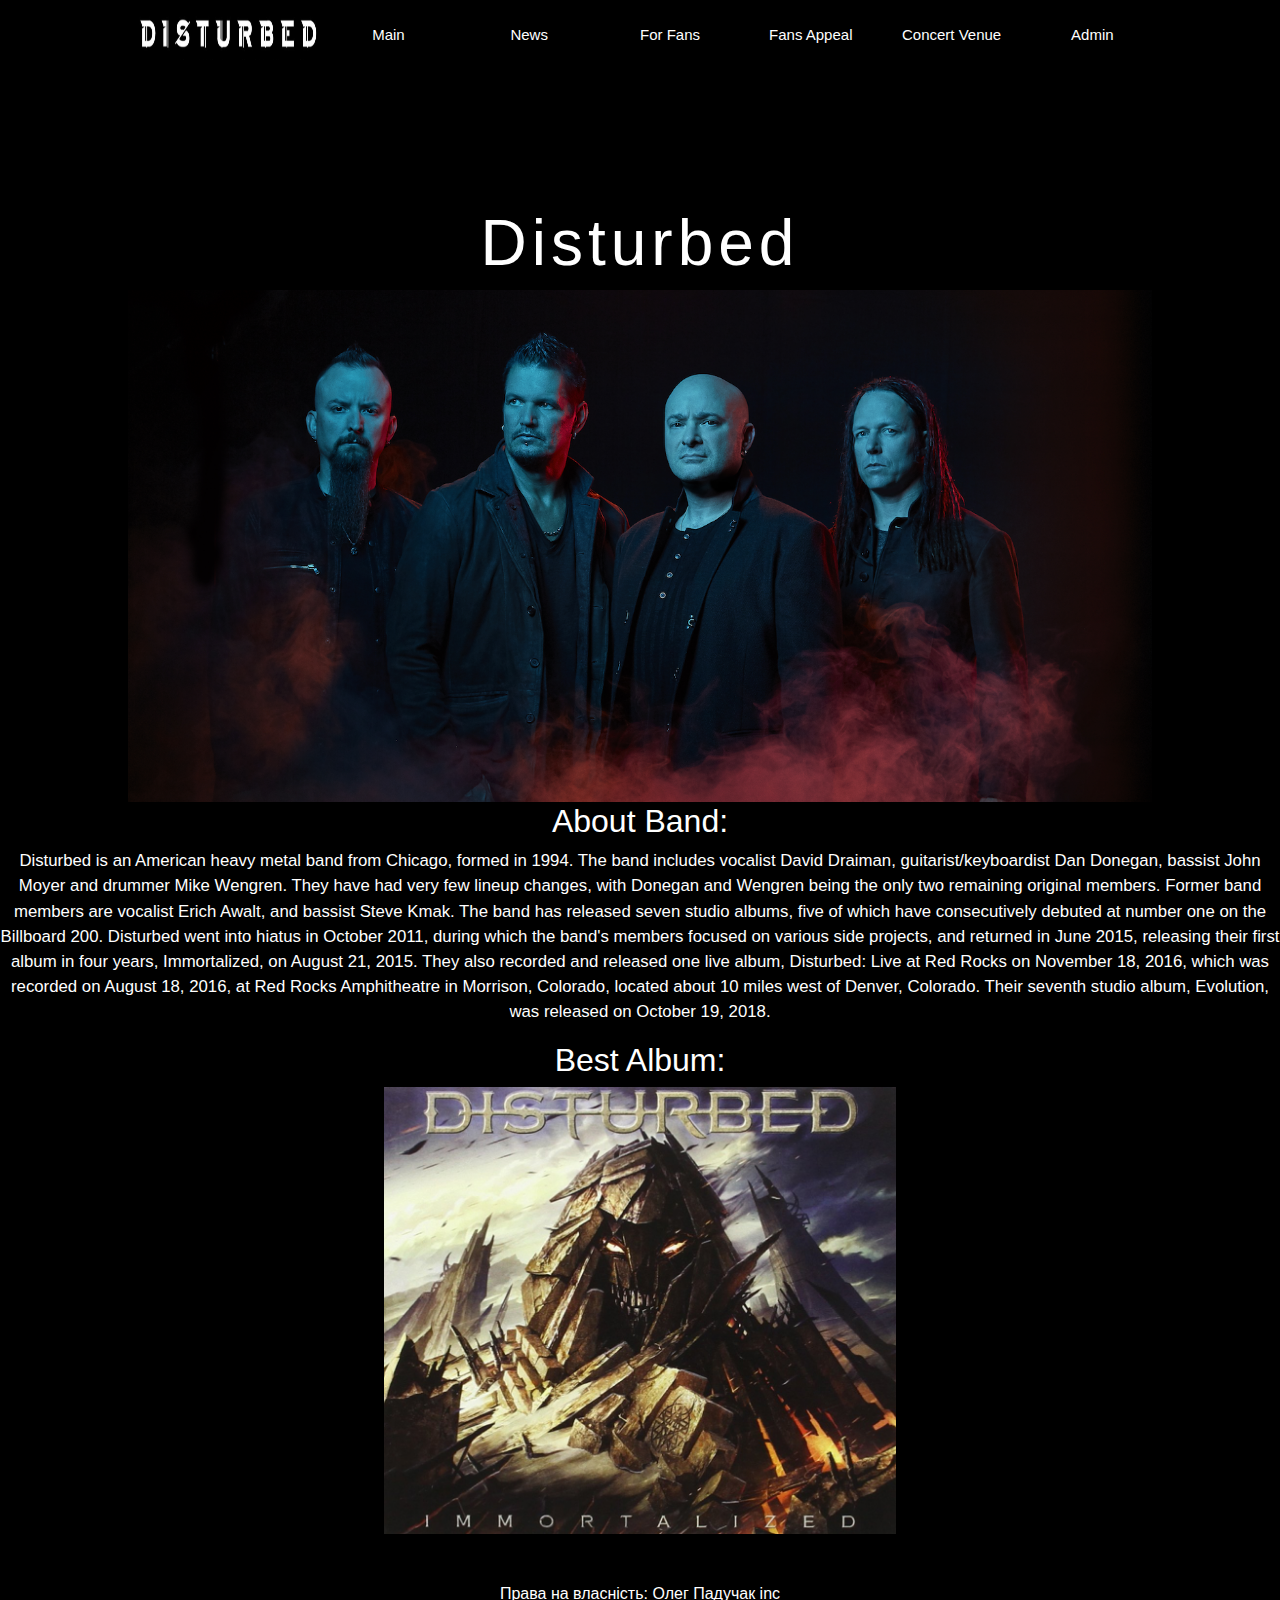
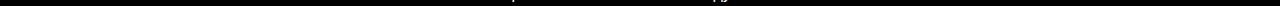
<file: index.html>
<!DOCTYPE html>
<head>
    <meta charset="UTF-8">
    <title>Disturbed</title>
    <script src="https://code.jquery.com/jquery-3.4.1.js"
            integrity="sha256-WpOohJOqMqqyKL9FccASB9O0KwACQJpFTUBLTYOVvVU=" crossorigin="anonymous"></script>
    <link rel="stylesheet" href="https://stackpath.bootstrapcdn.com/bootstrap/4.3.1/css/bootstrap.min.css"
          integrity="sha384-ggOyR0iXCbMQv3Xipma34MD+dH/1fQ784/j6cY/iJTQUOhcWr7x9JvoRxT2MZw1T" crossorigin="anonymous">
    <script src="https://stackpath.bootstrapcdn.com/bootstrap/4.3.1/js/bootstrap.min.js"
            integrity="sha384-JjSmVgyd0p3pXB1rRibZUAYoIIy6OrQ6VrjIEaFf/nJGzIxFDsf4x0xIM+B07jRM"
            crossorigin="anonymous"></script>
    <link rel="stylesheet" href="stylesheets/common.css">
    <link rel="stylesheet" href="stylesheets/main.css">
</head>

<body>
<nav class="navbar navbar-expand-md navbar-dark navStyle">
    <button  class="navbar-toggler" data-toggle="collapse" data-target="#collapse-target">
        <span class="navbar-toggler-icon"></span>
    </button>
    <div class="collapse navbar-collapse" id="collapse-target">
        <ul id=menu class="navbar-nav">
            <li class="nav-item menu-item" style="width: 180px"><img id="logo" src="images/logo.png" alt="Disturbed"></li>
            <li class=" nav-item menu-item">
                <BUTTON class="menu-button"><a class="navLink" href="index.html">Main</a></BUTTON>
            </li>
            <li class="nav-item menu-item">
                <button class="menu-button"><a class="navLink" href="news.html">News</a></button>
            </li>
            <li class=" nav-item menu-item" id=ForFans>
                <button class="menu-button">For Fans</button>
                <ul id=hoverList>
                    <li class="hoverListItem">
                        <BUTTON class="menu-button">Fan club</BUTTON>
                    </li>
                    <li class="hoverListItem">
                        <button class="menu-button"><a class="navLink" href="schedule.html">Tour Schedule</a></button>
                    </li>
                    <li class="hoverListItem">
                        <button class="menu-button">Lyrics</button>
                    </li>
                </ul>
            </li>
            <li class="nav-item menu-item">
                <button class="menu-button"><a class="navLink" href="fans-appeal.html">Fans Appeal</a></button>
            </li>
            <li class="nav-item menu-item">
                <button class="menu-button"><a class="navLink" href="concerts.html">Concert Venue</a></button>
            </li>
            <li class="nav-item menu-item">
                <button class="menu-button"><a class="navLink" href="admin.html">Admin</a></button>
            </li>
        </ul>
    </div>
</nav>
<header><h1>Disturbed</h1></header>
<img class="band" src="images/disturbed.png" alt="Disturbed ones">
<article>
    <h4>About Band:</h4>
    <p>Disturbed is an American heavy metal band from Chicago, formed in 1994.
        The band includes vocalist David Draiman,
        guitarist/keyboardist Dan Donegan, bassist John Moyer and drummer Mike Wengren.
        They have had very few lineup changes,
        with Donegan and Wengren being the only two remaining original members.
        Former band members are vocalist Erich Awalt,
        and bassist Steve Kmak. The band has released seven studio albums, five
        of which have consecutively debuted at number
        one on the Billboard 200. Disturbed went into hiatus in October 2011,
        during which the band's members focused on
        various side projects, and returned in June 2015, releasing their first
        album in four years, Immortalized, on August 21,
        2015. They also recorded and released one live album, Disturbed: Live at
        Red Rocks on November 18, 2016, which was
        recorded on August 18, 2016, at Red Rocks Amphitheatre in Morrison, Colorado,
        located about 10 miles west of Denver,
        Colorado. Their seventh studio album, Evolution, was released on October 19, 2018.</p>
</article>

<article>
    <h4>Best Album:</h4>
    <article style="text-align: center"><img class="Album" src="images/best_album.jpg"
                                             alt="Перший і останній альбом"></article>

</article>

<footer>
    <br/>
    <br/>
    <article style="text-align: center">
        Права на власність: Олег Падучак inc
    </article>
</footer>
</body>


</html>
</file>
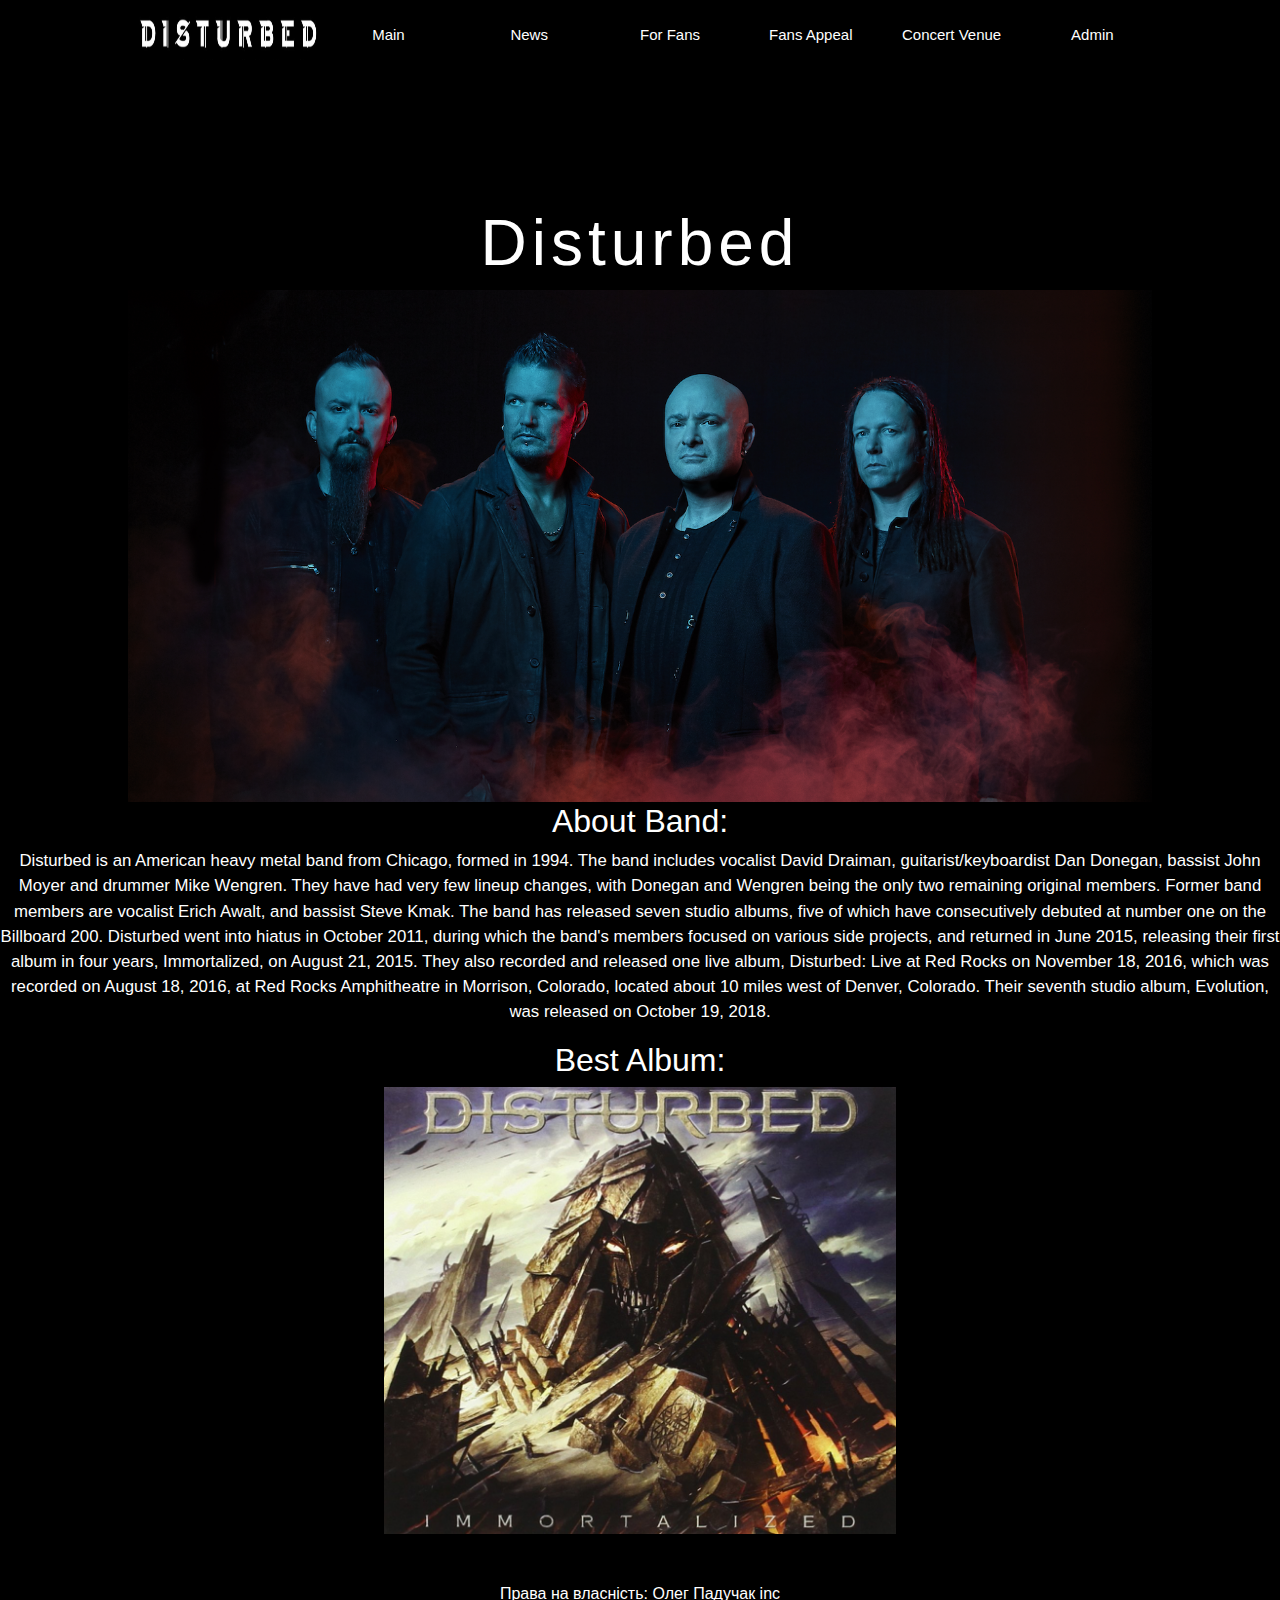
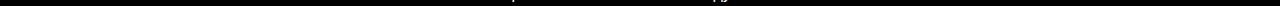
<file: htmls/index.html>
<!DOCTYPE html>
<html lang="en">


<head>
    <meta charset="UTF-8">
    <title>Disturbed</title>
    <script src="https://code.jquery.com/jquery-3.4.1.js"
            integrity="sha256-WpOohJOqMqqyKL9FccASB9O0KwACQJpFTUBLTYOVvVU=" crossorigin="anonymous"></script>
    <link rel="stylesheet" href="https://stackpath.bootstrapcdn.com/bootstrap/4.3.1/css/bootstrap.min.css"
          integrity="sha384-ggOyR0iXCbMQv3Xipma34MD+dH/1fQ784/j6cY/iJTQUOhcWr7x9JvoRxT2MZw1T" crossorigin="anonymous">
    <script src="https://stackpath.bootstrapcdn.com/bootstrap/4.3.1/js/bootstrap.min.js"
            integrity="sha384-JjSmVgyd0p3pXB1rRibZUAYoIIy6OrQ6VrjIEaFf/nJGzIxFDsf4x0xIM+B07jRM"
            crossorigin="anonymous"></script>
    <link rel="stylesheet" href="../stylesheets/main.css">
    <link rel="stylesheet" href="../stylesheets/common.css">
</head>

<nav class="navbar navbar-expand-md navbar-dark navStyle">
    <button  class="navbar-toggler" data-toggle="collapse" data-target="#collapse-target">
        <span class="navbar-toggler-icon"></span>
    </button>
    <div class="collapse navbar-collapse" id="collapse-target">
        <ul id=menu class="navbar-nav">
            <li class="nav-item menu-item" style="width: 180px"><img id="logo" src="../images/logo.png" alt="Disturbed"></li>
            <li class=" nav-item menu-item">
                <BUTTON class="menu-button">Main</BUTTON>
            </li>
            <li class="nav-item menu-item">
                <button class="menu-button"><a class="navLink" href="news.html">News</a></button>
            </li>
            <li class=" nav-item menu-item" id=ForFans>
                <button class="menu-button">For Fans</button>
                <ul id=hoverList>
                    <li class="hoverListItem">
                        <BUTTON class="menu-button">Fan club</BUTTON>
                    </li>
                    <li class="hoverListItem">
                        <button class="menu-button">Tour shedule</button>
                    </li>
                    <li class="hoverListItem">
                        <button class="menu-button">Lyrics</button>
                    </li>
                </ul>
            </li>
            <li class="nav-item menu-item">
                <button class="menu-button">Fans Appeal</button>
            </li>
            <li class="nav-item menu-item">
                <button class="menu-button">Concert Venue</button>
            </li>
            <li class="nav-item menu-item">
                <button class="menu-button">Admin</button>
            </li>
        </ul>
    </div>
</nav>

<body>
<header><h1>Disturbed</h1></header>
<img class="band" src="../images/disturbed.png" alt="Disturbed ones">
<article>
    <h4>About Band:</h4>
    <p>Disturbed is an American heavy metal band from Chicago, formed in 1994.
        The band includes vocalist David Draiman,
        guitarist/keyboardist Dan Donegan, bassist John Moyer and drummer Mike Wengren.
        They have had very few lineup changes,
        with Donegan and Wengren being the only two remaining original members.
        Former band members are vocalist Erich Awalt,
        and bassist Steve Kmak. The band has released seven studio albums, five
        of which have consecutively debuted at number
        one on the Billboard 200. Disturbed went into hiatus in October 2011,
        during which the band's members focused on
        various side projects, and returned in June 2015, releasing their first
        album in four years, Immortalized, on August 21,
        2015. They also recorded and released one live album, Disturbed: Live at
        Red Rocks on November 18, 2016, which was
        recorded on August 18, 2016, at Red Rocks Amphitheatre in Morrison, Colorado,
        located about 10 miles west of Denver,
        Colorado. Their seventh studio album, Evolution, was released on October 19, 2018.</p>
</article>

<article>
    <h4>Best Album:</h4>
    <article style="text-align: center"><img class="Album" src="../images/best_album.jpg"
                                             alt="Перший і останній альбом"></article>

</article>

</body>

<footer>
    <br/>
    <br/>
    <article style="text-align: center">
        Права на власність: Олег Падучак inc
    </article>
</footer>

</html>
</file>
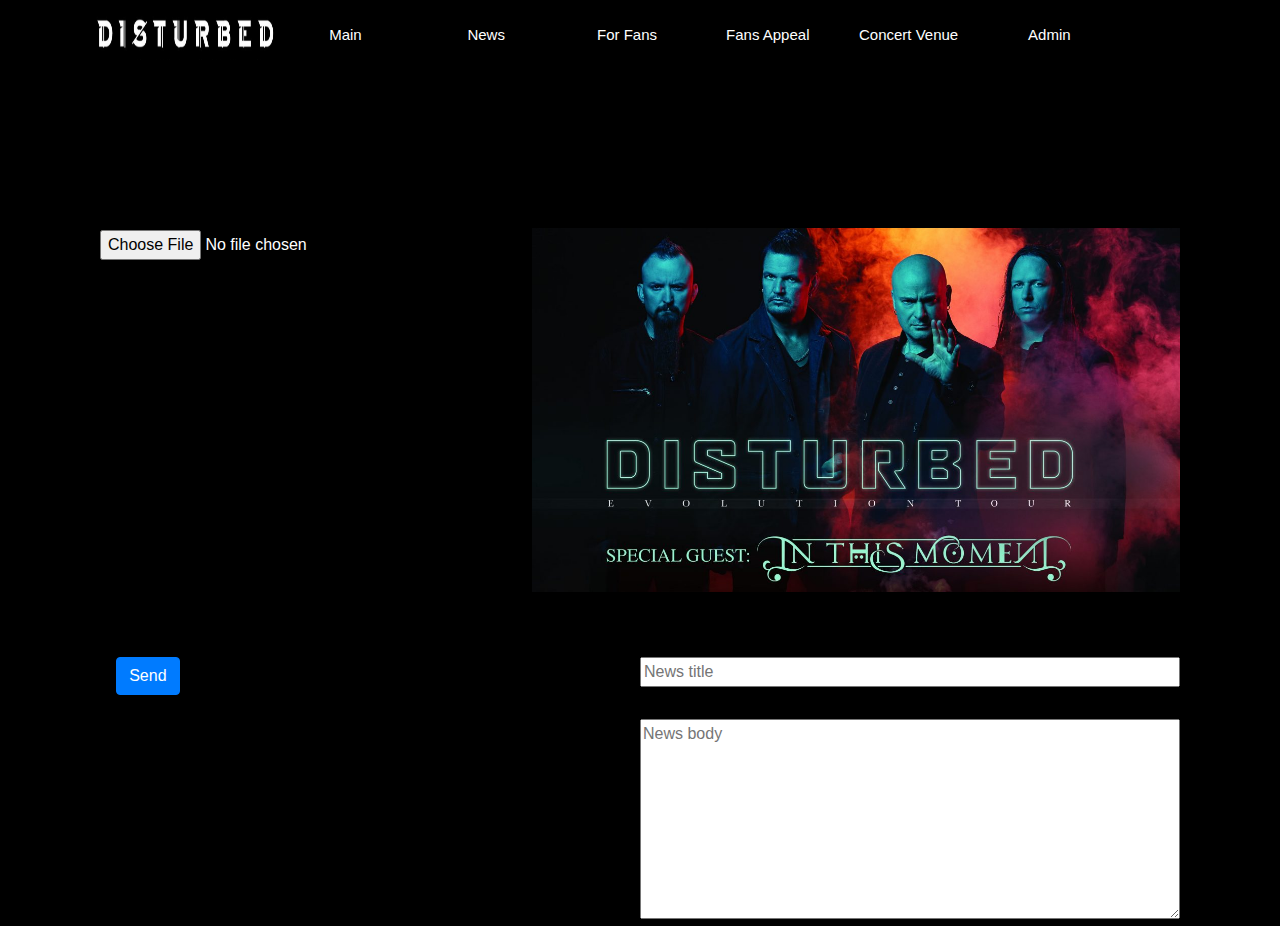
<file: admin.html>
<!DOCTYPE html>
<html lang="en">
<head>
    <meta charset="UTF-8">
    <title>Admin</title>
    <script src="https://code.jquery.com/jquery-3.4.1.js"
            integrity="sha256-WpOohJOqMqqyKL9FccASB9O0KwACQJpFTUBLTYOVvVU=" crossorigin="anonymous"></script>
    <link rel="stylesheet" href="https://stackpath.bootstrapcdn.com/bootstrap/4.3.1/css/bootstrap.min.css"
          integrity="sha384-ggOyR0iXCbMQv3Xipma34MD+dH/1fQ784/j6cY/iJTQUOhcWr7x9JvoRxT2MZw1T" crossorigin="anonymous">
    <script src="https://stackpath.bootstrapcdn.com/bootstrap/4.3.1/js/bootstrap.min.js"
            integrity="sha384-JjSmVgyd0p3pXB1rRibZUAYoIIy6OrQ6VrjIEaFf/nJGzIxFDsf4x0xIM+B07jRM"
            crossorigin="anonymous"></script>
    <link rel="stylesheet" href="stylesheets/common.css">
    <link rel="stylesheet" href="stylesheets/admin.css">
</head>
<nav class="navbar navbar-expand-md navbar-dark navStyle">
    <button  class="navbar-toggler" data-toggle="collapse" data-target="#collapse-target">
        <span class="navbar-toggler-icon"></span>
    </button>
    <div class="collapse navbar-collapse" id="collapse-target">
        <ul id=menu class="navbar-nav">
            <li class="nav-item menu-item" style="width: 180px"><img id="logo" src="images/logo.png" alt="Disturbed"></li>
            <li class=" nav-item menu-item">
                <BUTTON class="menu-button"><a class="navLink" href="index.html">Main</a></BUTTON>
            </li>
            <li class="nav-item menu-item">
                <button class="menu-button"><a class="navLink" href="news.html">News</a></button>
            </li>
            <li class=" nav-item menu-item" id=ForFans>
                <button class="menu-button">For Fans</button>
                <ul id=hoverList>
                    <li class="hoverListItem">
                        <BUTTON class="menu-button">Fan club</BUTTON>
                    </li>
                    <li class="hoverListItem">
                        <button class="menu-button"><a class="navLink" href="schedule.html">Tour Schedule</a></button>
                    </li>
                    <li class="hoverListItem">
                        <button class="menu-button">Lyrics</button>
                    </li>
                </ul>
            </li>
            <li class="nav-item menu-item">
                <button class="menu-button"><a class="navLink" href="fans-appeal.html">Fans Appeal</a></button>
            </li>
            <li class="nav-item menu-item">
                <button class="menu-button"><a class="navLink" href="concerts.html">Concert Venue</a></button>
            </li>
            <li class="nav-item menu-item">
                <button class="menu-button"><a class="navLink" href="admin.html">Admin</a></button>
            </li>
        </ul>
    </div>
</nav>
<body class="container container-fluid">

<article class="container container-fluid news-article">
<input id = "button-add-image" type="file">
<img alt="Зображення новини" src="images/Disturbed2-e1553478807318.jpg" id="image-to-post">
</article>

<article id = "input" class="container container-fluid news-article">
    <button id="button-send" onclick="submit()" class="btn btn-primary button">Send</button>
    <form>
        <input onchange="onchange()" placeholder="News title" id="title">
    </form>
    <form>
        <textarea onchange="onchange()" placeholder="News body" id="body"></textarea>
    </form>
</article>
</body>
<script src="script/admin.js"></script>
<script src="script/db.js"></script>
</html>
</file>
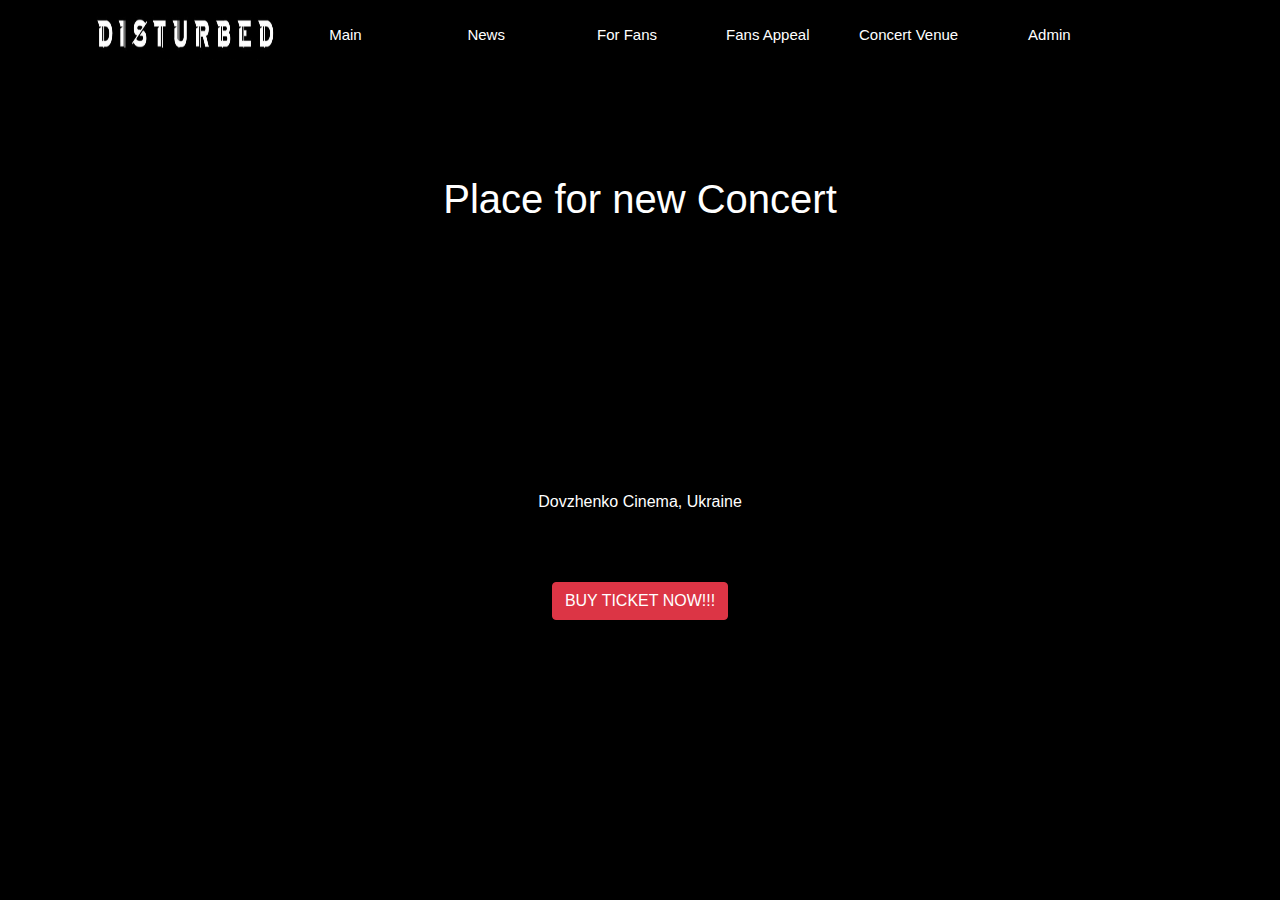
<file: concerts.html>
<!DOCTYPE html>
<html lang="en" manifest="../cache.manifest">
<head>
    <meta charset="UTF-8">
    <title>Concert Venue</title>
    <script src="https://code.jquery.com/jquery-3.4.1.js"
            integrity="sha256-WpOohJOqMqqyKL9FccASB9O0KwACQJpFTUBLTYOVvVU=" crossorigin="anonymous"></script>
    <link rel="stylesheet" href="https://stackpath.bootstrapcdn.com/bootstrap/4.3.1/css/bootstrap.min.css"
          integrity="sha384-ggOyR0iXCbMQv3Xipma34MD+dH/1fQ784/j6cY/iJTQUOhcWr7x9JvoRxT2MZw1T" crossorigin="anonymous">
    <script src="https://stackpath.bootstrapcdn.com/bootstrap/4.3.1/js/bootstrap.min.js"
            integrity="sha384-JjSmVgyd0p3pXB1rRibZUAYoIIy6OrQ6VrjIEaFf/nJGzIxFDsf4x0xIM+B07jRM"
            crossorigin="anonymous"></script>
    <link rel="stylesheet" href="stylesheets/common.css">
    <link rel="stylesheet" href="stylesheets/concerts.css">
</head>
<nav class="navbar navbar-expand-md navbar-dark navStyle">
    <button  class="navbar-toggler" data-toggle="collapse" data-target="#collapse-target">
        <span class="navbar-toggler-icon"></span>
    </button>
    <div class="collapse navbar-collapse" id="collapse-target">
        <ul id=menu class="navbar-nav">
            <li class="nav-item menu-item" style="width: 180px"><img id="logo" src="images/logo.png" alt="Disturbed"></li>
            <li class=" nav-item menu-item">
                <BUTTON class="menu-button"><a class="navLink" href="index.html">Main</a></BUTTON>
            </li>
            <li class="nav-item menu-item">
                <button class="menu-button"><a class="navLink" href="news.html">News</a></button>
            </li>
            <li class=" nav-item menu-item" id=ForFans>
                <button class="menu-button">For Fans</button>
                <ul id=hoverList>
                    <li class="hoverListItem">
                        <BUTTON class="menu-button">Fan club</BUTTON>
                    </li>
                    <li class="hoverListItem">
                        <button class="menu-button"><a class="navLink" href="schedule.html">Tour Schedule</a></button>
                    </li>
                    <li class="hoverListItem">
                        <button class="menu-button">Lyrics</button>
                    </li>
                </ul>
            </li>
            <li class="nav-item menu-item">
                <button class="menu-button"><a class="navLink" href="fans-appeal.html">Fans Appeal</a></button>
            </li>
            <li class="nav-item menu-item">
                <button class="menu-button"><a class="navLink" href="concerts.html">Concert Venue</a></button>
            </li>
            <li class="nav-item menu-item">
                <button class="menu-button"><a class="navLink" href="admin.html">Admin</a></button>
            </li>
        </ul>
    </div>
</nav>

<body class="container container-fluid">
<h1>Place for new Concert</h1>
<br/>
<br/>

<iframe src="https://www.google.com/maps/embed?pb=!1m18!1m12!1m3!1d643.8774609032378!2d24.057172929222403!3d49.79528186442268!2m3!1f0!2f0!3f0!3m2!1i1024!2i768!4f13.1!3m3!1m2!1s0x473ae9af3ba92ed9%3A0xa530af969e9266e4!2z0KbQtdC90YLRgCDQlNC-0LLQttC10L3QutCw!5e0!3m2!1suk!2sua!4v1570533406508!5m2!1suk!2sua" width="600" height="450" frameborder="0" style="border:0;" allowfullscreen=""></iframe>
<br/>
<p class="p-1">Dovzhenko Cinema, Ukraine</p>

<br/>
<br/>

<button class="btn btn-danger"> BUY TICKET NOW!!!</button>

</body>
</html>
</file>
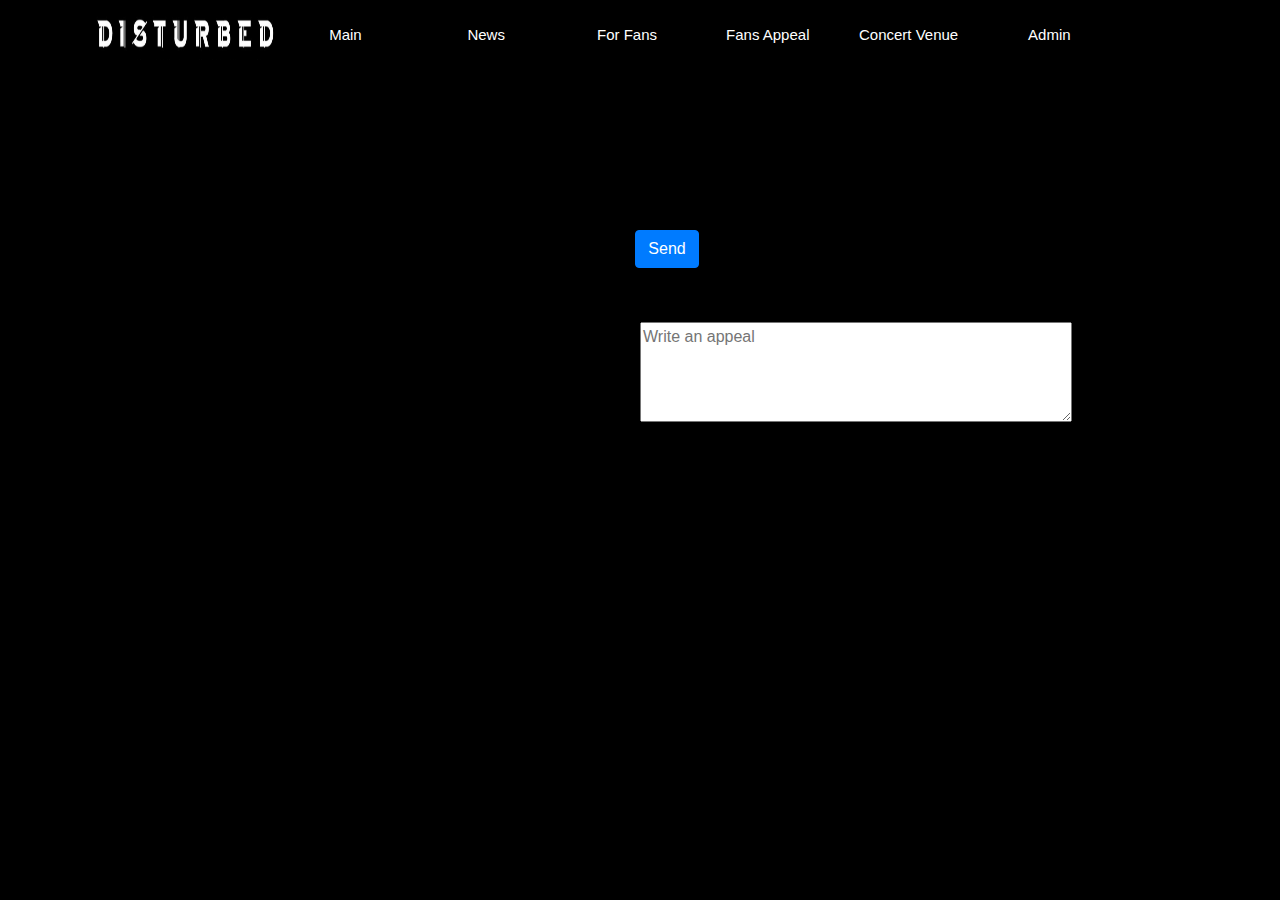
<file: fans-appeal.html>
<!DOCTYPE html>
<html lang="en" manifest="cache.manifest">
<head>
    <meta charset="UTF-8">
    <title>Fans Appeal</title>
    <script src="https://code.jquery.com/jquery-3.4.1.js"
            integrity="sha256-WpOohJOqMqqyKL9FccASB9O0KwACQJpFTUBLTYOVvVU=" crossorigin="anonymous"></script>
    <link rel="stylesheet" href="https://stackpath.bootstrapcdn.com/bootstrap/4.3.1/css/bootstrap.min.css"
          integrity="sha384-ggOyR0iXCbMQv3Xipma34MD+dH/1fQ784/j6cY/iJTQUOhcWr7x9JvoRxT2MZw1T" crossorigin="anonymous">
    <script src="https://stackpath.bootstrapcdn.com/bootstrap/4.3.1/js/bootstrap.min.js"
            integrity="sha384-JjSmVgyd0p3pXB1rRibZUAYoIIy6OrQ6VrjIEaFf/nJGzIxFDsf4x0xIM+B07jRM"
            crossorigin="anonymous"></script>
    <link rel="stylesheet" href="stylesheets/common.css">
    <link rel="stylesheet" href="stylesheets/fans-appeal.css">
</head>
<nav class="navbar navbar-expand-md navbar-dark navStyle">
    <button  class="navbar-toggler" data-toggle="collapse" data-target="#collapse-target">
        <span class="navbar-toggler-icon"></span>
    </button>
    <div class="collapse navbar-collapse" id="collapse-target">
        <ul id=menu class="navbar-nav">
            <li class="nav-item menu-item" style="width: 180px"><img id="logo" src="images/logo.png" alt="Disturbed"></li>
            <li class=" nav-item menu-item">
                <BUTTON class="menu-button"><a class="navLink" href="index.html">Main</a></BUTTON>
            </li>
            <li class="nav-item menu-item">
                <button class="menu-button"><a class="navLink" href="news.html">News</a></button>
            </li>
            <li class=" nav-item menu-item" id=ForFans>
                <button class="menu-button">For Fans</button>
                <ul id=hoverList>
                    <li class="hoverListItem">
                        <BUTTON class="menu-button">Fan club</BUTTON>
                    </li>
                    <li class="hoverListItem">
                        <button class="menu-button"><a class="navLink" href="schedule.html">Tour Schedule</a></button>
                    </li>
                    <li class="hoverListItem">
                        <button class="menu-button">Lyrics</button>
                    </li>
                </ul>
            </li>
            <li class="nav-item menu-item">
                <button class="menu-button"><a class="navLink" href="fans-appeal.html">Fans Appeal</a></button>
            </li>
            <li class="nav-item menu-item">
                <button class="menu-button"><a class="navLink" href="concerts.html">Concert Venue</a></button>
            </li>
            <li class="nav-item menu-item">
                <button class="menu-button"><a class="navLink" href="admin.html">Admin</a></button>
            </li>
        </ul>
    </div>
</nav>

<body class="container container-fluid">
<ul id="list" class="list-group">

</ul>
<article class="container container-fluid">
    <button id="button-send" onclick="submit()" class="btn btn-primary">Send</button>
    <form >
        <textarea id="appeal-body" placeholder="Write an appeal"></textarea>
    </form>
</article>
<script src="script/db.js"></script>
<script src="script/fans-appeal.js"></script>
</body>
</html>
</file>
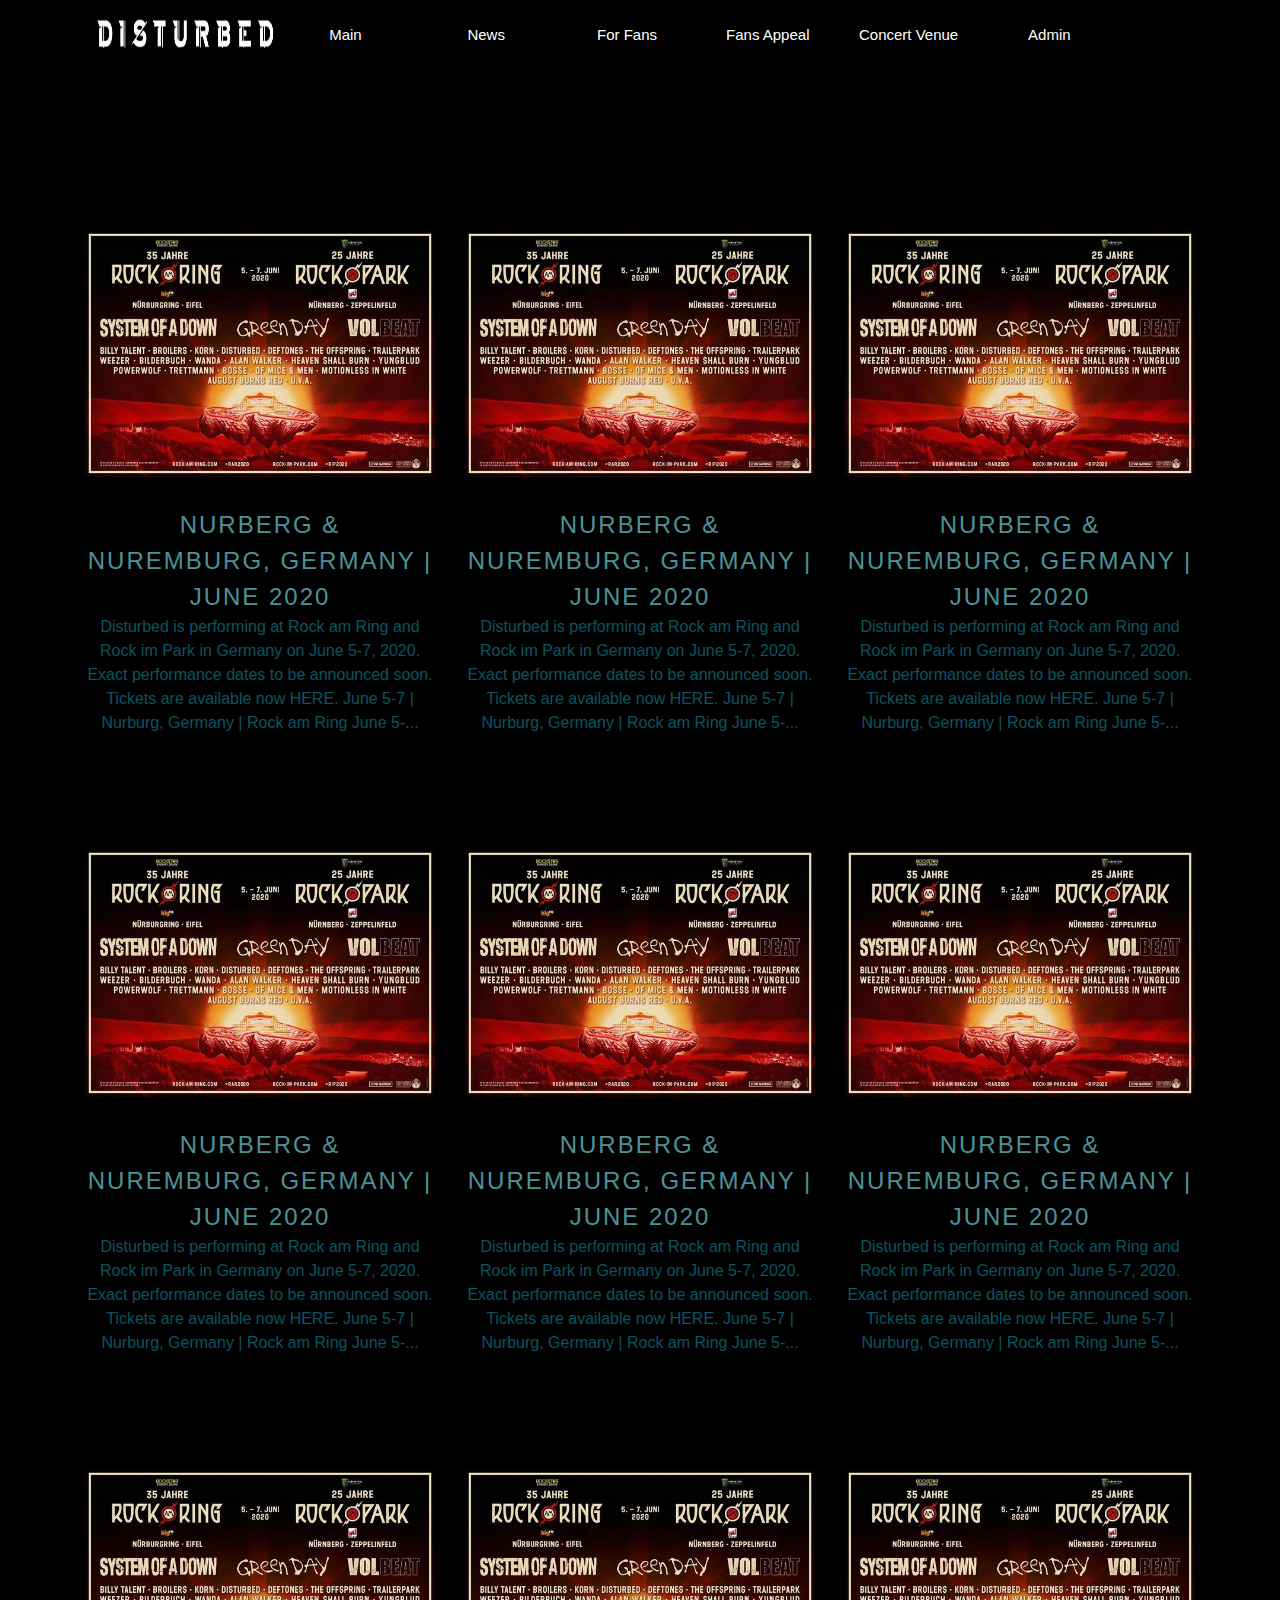
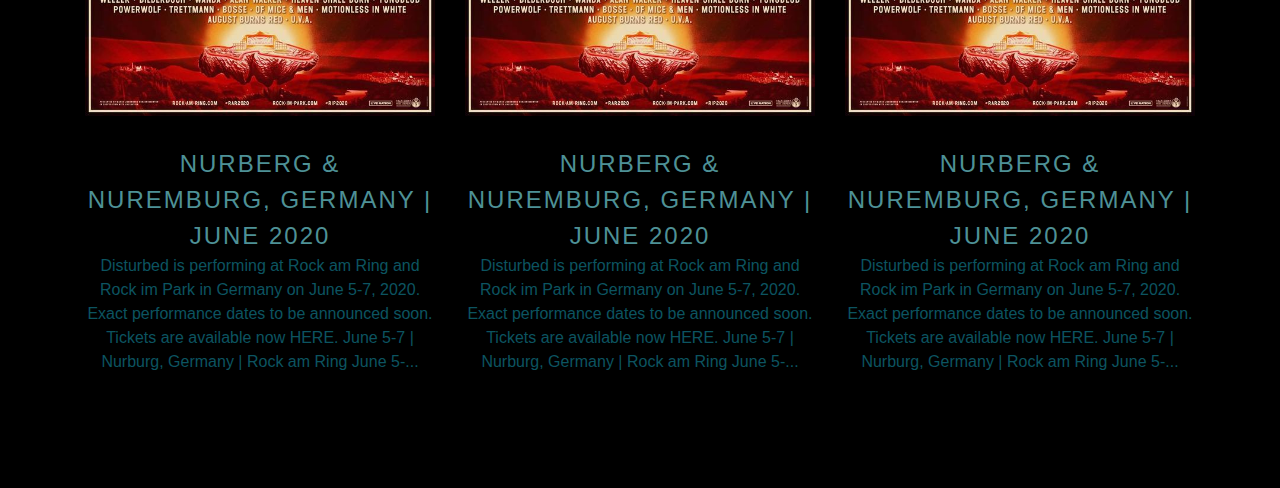
<file: news.html>
<!DOCTYPE html>
<html lang="en" manifest="cache.manifest">

<head>
    <meta charset="UTF-8">
    <title>News</title>
    <script src="https://code.jquery.com/jquery-3.4.1.js"
            integrity="sha256-WpOohJOqMqqyKL9FccASB9O0KwACQJpFTUBLTYOVvVU=" crossorigin="anonymous"></script>
    <link rel="stylesheet" href="https://stackpath.bootstrapcdn.com/bootstrap/4.3.1/css/bootstrap.min.css"
          integrity="sha384-ggOyR0iXCbMQv3Xipma34MD+dH/1fQ784/j6cY/iJTQUOhcWr7x9JvoRxT2MZw1T" crossorigin="anonymous">
    <script src="https://stackpath.bootstrapcdn.com/bootstrap/4.3.1/js/bootstrap.min.js"
            integrity="sha384-JjSmVgyd0p3pXB1rRibZUAYoIIy6OrQ6VrjIEaFf/nJGzIxFDsf4x0xIM+B07jRM"
            crossorigin="anonymous"></script>
    <link rel="stylesheet" href="stylesheets/common.css">
    <link rel="stylesheet" href="stylesheets/news_css.css">
</head>

<nav class="navbar navbar-expand-md navbar-dark navStyle">
    <button  class="navbar-toggler" data-toggle="collapse" data-target="#collapse-target">
        <span class="navbar-toggler-icon"></span>
    </button>
    <div class="collapse navbar-collapse" id="collapse-target">
        <ul id=menu class="navbar-nav">
            <li class="nav-item menu-item" style="width: 180px"><img id="logo" src="images/logo.png" alt="Disturbed"></li>
            <li class=" nav-item menu-item">
                <BUTTON class="menu-button"><a class="navLink" href="index.html">Main</a></BUTTON>
            </li>
            <li class="nav-item menu-item">
                <button class="menu-button"><a class="navLink" href="news.html">News</a></button>
            </li>
            <li class=" nav-item menu-item" id=ForFans>
                <button class="menu-button">For Fans</button>
                <ul id=hoverList>
                    <li class="hoverListItem">
                        <BUTTON class="menu-button">Fan club</BUTTON>
                    </li>
                    <li class="hoverListItem">
                        <button class="menu-button"><a class="navLink" href="schedule.html">Tour Schedule</a></button>
                    </li>
                    <li class="hoverListItem">
                        <button class="menu-button">Lyrics</button>
                    </li>
                </ul>
            </li>
            <li class="nav-item menu-item">
                <button class="menu-button"><a class="navLink" href="fans-appeal.html">Fans Appeal</a></button>
            </li>
            <li class="nav-item menu-item">
                <button class="menu-button"><a class="navLink" href="concerts.html">Concert Venue</a></button>
            </li>
            <li class="nav-item menu-item">
                <button class="menu-button"><a class="navLink" href="admin.html">Admin</a></button>
            </li>
        </ul>
    </div>
</nav>


<body class="container container-fluid">
    <table>
        <tbody class="container container-fluid" id = table>
        <tr class="row">
            <td class="col-lg-4 col-md-6 col-sm-12">
                <img class="table-img" src="images/news1.jpg" alt="tour picture">
                <a href="" class="text-container news-title">NURBERG & NUREMBURG, GERMANY | JUNE 2020</a>
                <p class="text-container">Disturbed is performing at Rock am Ring and Rock im Park
                    in Germany on June 5-7, 2020. Exact performance dates
                    to be announced soon. Tickets are available now HERE.
                    June 5-7 | Nurburg, Germany | Rock am Ring June 5-...</p>

            </td>

            <td class="col-lg-4 col-md-6 col-sm-12">
                <img class="table-img" src="images/news1.jpg" alt="tour picture">
                <a href="" class="text-container news-title">NURBERG & NUREMBURG, GERMANY | JUNE 2020</a>
                <p class="text-container">Disturbed is performing at Rock am Ring and Rock im Park
                    in Germany on June 5-7, 2020. Exact performance dates
                    to be announced soon. Tickets are available now HERE.
                    June 5-7 | Nurburg, Germany | Rock am Ring June 5-...</p>

            </td>

            <td class="col-lg-4 col-md-6 col-sm-12">
                <img class="table-img" src="images/news1.jpg" alt="tour picture">
                <a href="" class="text-container news-title">NURBERG & NUREMBURG, GERMANY | JUNE 2020</a>
                <p class="text-container">Disturbed is performing at Rock am Ring and Rock im Park
                    in Germany on June 5-7, 2020. Exact performance dates
                    to be announced soon. Tickets are available now HERE.
                    June 5-7 | Nurburg, Germany | Rock am Ring June 5-...</p>

            </td>
        </tr>
        <tr class="row">
            <td class="col-lg-4 col-md-6 col-sm-12">
                <img class="table-img" src="images/news1.jpg" alt="tour picture">
                <a href="" class="text-container news-title">NURBERG & NUREMBURG, GERMANY | JUNE 2020</a>
                <p class="text-container">Disturbed is performing at Rock am Ring and Rock im Park
                    in Germany on June 5-7, 2020. Exact performance dates
                    to be announced soon. Tickets are available now HERE.
                    June 5-7 | Nurburg, Germany | Rock am Ring June 5-...</p>

            </td>

            <td class="col-lg-4 col-md-6 col-sm-12">
                <img class="table-img" src="images/news1.jpg" alt="tour picture">
                <a href="" class="text-container news-title">NURBERG & NUREMBURG, GERMANY | JUNE 2020</a>
                <p class="text-container">Disturbed is performing at Rock am Ring and Rock im Park
                    in Germany on June 5-7, 2020. Exact performance dates
                    to be announced soon. Tickets are available now HERE.
                    June 5-7 | Nurburg, Germany | Rock am Ring June 5-...</p>

            </td>

            <td class="col-lg-4 col-md-6 col-sm-12">
                <img class="table-img" src="images/news1.jpg" alt="tour picture">
                <a href="" class="text-container news-title">NURBERG & NUREMBURG, GERMANY | JUNE 2020</a>
                <p class="text-container">Disturbed is performing at Rock am Ring and Rock im Park
                    in Germany on June 5-7, 2020. Exact performance dates
                    to be announced soon. Tickets are available now HERE.
                    June 5-7 | Nurburg, Germany | Rock am Ring June 5-...</p>

            </td>
        </tr>

        <tr class="row">
            <td class="col-lg-4 col-md-6 col-sm-12">
                <img class="table-img" src="images/news1.jpg" alt="tour picture">
                <a href="" class="text-container news-title">NURBERG & NUREMBURG, GERMANY | JUNE 2020</a>
                <p class="text-container">Disturbed is performing at Rock am Ring and Rock im Park
                    in Germany on June 5-7, 2020. Exact performance dates
                    to be announced soon. Tickets are available now HERE.
                    June 5-7 | Nurburg, Germany | Rock am Ring June 5-...</p>

            </td>

            <td class="col-lg-4 col-md-6 col-sm-12">
                <img class="table-img" src="images/news1.jpg" alt="tour picture">
                <a href="" class="text-container news-title">NURBERG & NUREMBURG, GERMANY | JUNE 2020</a>
                <p class="text-container">Disturbed is performing at Rock am Ring and Rock im Park
                    in Germany on June 5-7, 2020. Exact performance dates
                    to be announced soon. Tickets are available now HERE.
                    June 5-7 | Nurburg, Germany | Rock am Ring June 5-...</p>

            </td>

            <td class="col-lg-4 col-md-6 col-sm-12">
                <img class="table-img" src="images/news1.jpg" alt="tour picture">
                <a href="" class="text-container news-title">NURBERG & NUREMBURG, GERMANY | JUNE 2020</a>
                <p class="text-container">Disturbed is performing at Rock am Ring and Rock im Park
                    in Germany on June 5-7, 2020. Exact performance dates
                    to be announced soon. Tickets are available now HERE.
                    June 5-7 | Nurburg, Germany | Rock am Ring June 5-...</p>

            </td>
        </tr>
        </tbody>
    </table>
</body>
<script src="script/db.js"></script>
<script src="script/news.js"></script>
</html>
</file>
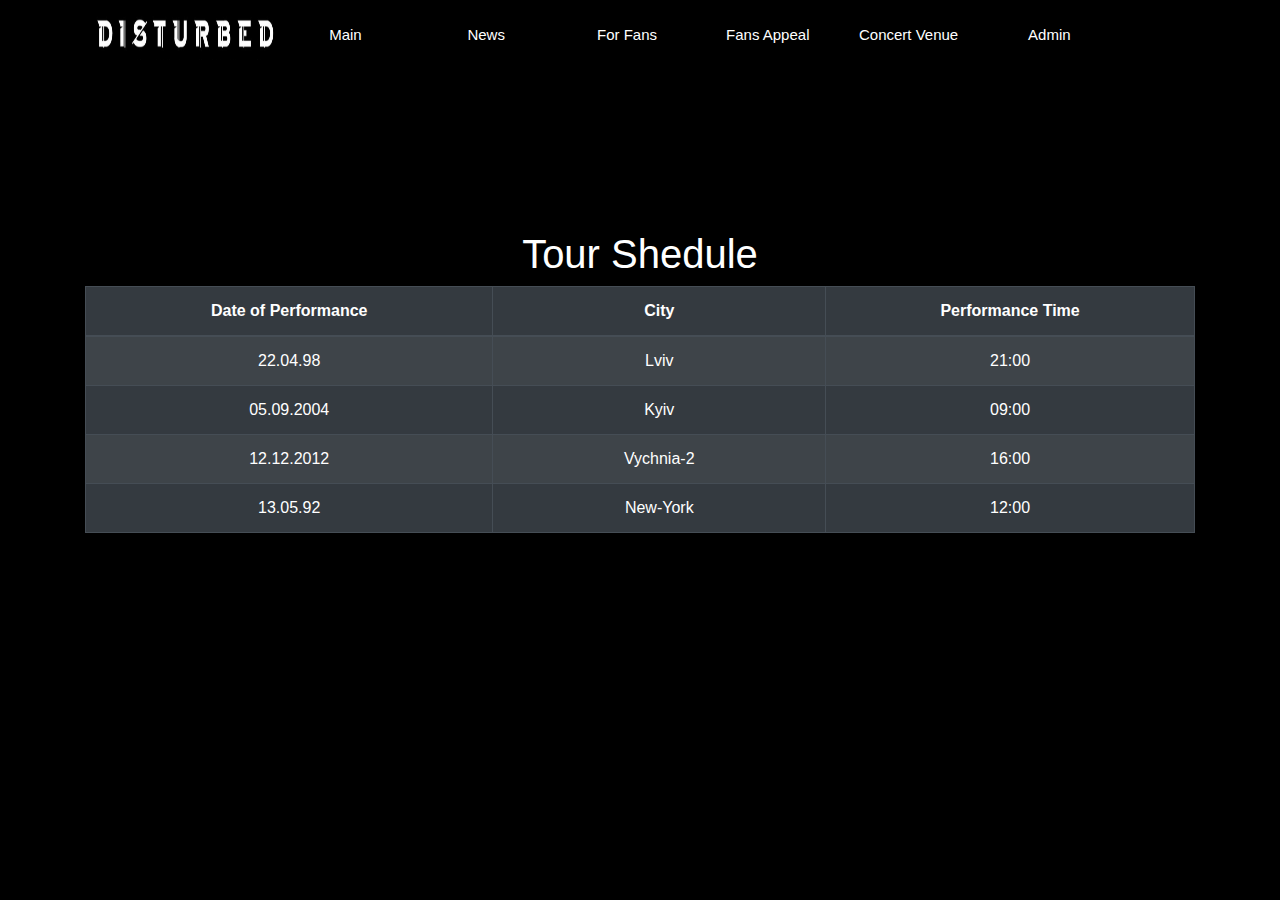
<file: schedule.html>
<!DOCTYPE html>
<html lang="en" manifest="cache.manifest">
<head>
    <meta charset="UTF-8">
    <title>Tour Shedule</title>
    <script src="https://code.jquery.com/jquery-3.4.1.js"
            integrity="sha256-WpOohJOqMqqyKL9FccASB9O0KwACQJpFTUBLTYOVvVU=" crossorigin="anonymous"></script>
    <link rel="stylesheet" href="https://stackpath.bootstrapcdn.com/bootstrap/4.3.1/css/bootstrap.min.css"
          integrity="sha384-ggOyR0iXCbMQv3Xipma34MD+dH/1fQ784/j6cY/iJTQUOhcWr7x9JvoRxT2MZw1T" crossorigin="anonymous">
    <script src="https://stackpath.bootstrapcdn.com/bootstrap/4.3.1/js/bootstrap.min.js"
            integrity="sha384-JjSmVgyd0p3pXB1rRibZUAYoIIy6OrQ6VrjIEaFf/nJGzIxFDsf4x0xIM+B07jRM"
            crossorigin="anonymous"></script>
    <link rel="stylesheet" href="stylesheets/common.css">
    <link rel="stylesheet" href="stylesheets/schedule.css">
</head>

<nav class="navbar navbar-expand-md navbar-dark navStyle">
    <button  class="navbar-toggler" data-toggle="collapse" data-target="#collapse-target">
        <span class="navbar-toggler-icon"></span>
    </button>
    <div class="collapse navbar-collapse" id="collapse-target">
        <ul id=menu class="navbar-nav">
            <li class="nav-item menu-item" style="width: 180px"><img id="logo" src="images/logo.png" alt="Disturbed"></li>
            <li class=" nav-item menu-item">
                <BUTTON class="menu-button"><a class="navLink" href="index.html">Main</a></BUTTON>
            </li>
            <li class="nav-item menu-item">
                <button class="menu-button"><a class="navLink" href="news.html">News</a></button>
            </li>
            <li class=" nav-item menu-item" id=ForFans>
                <button class="menu-button">For Fans</button>
                <ul id=hoverList>
                    <li class="hoverListItem">
                        <BUTTON class="menu-button">Fan club</BUTTON>
                    </li>
                    <li class="hoverListItem">
                        <button class="menu-button"><a class="navLink" href="schedule.html">Tour Schedule</a></button>
                    </li>
                    <li class="hoverListItem">
                        <button class="menu-button">Lyrics</button>
                    </li>
                </ul>
            </li>
            <li class="nav-item menu-item">
                <button class="menu-button"><a class="navLink" href="fans-appeal.html">Fans Appeal</a></button>
            </li>
            <li class="nav-item menu-item">
                <button class="menu-button"><a class="navLink" href="concerts.html">Concert Venue</a></button>
            </li>
            <li class="nav-item menu-item">
                <button class="menu-button"><a class="navLink" href="admin.html">Admin</a></button>
            </li>
        </ul>
    </div>
</nav>

<body class="container container-fluid">
<h1> Tour Shedule</h1>
<table class="table table-bordered table-striped table-dark table-lg">
    <thead>
        <tr>
            <th scope="col">Date of Performance</th>
            <th scope="col" style="width: 30%">City</th>
            <th scope="col">Performance Time</th>
        </tr>
    </thead>

    <tbody>
        <tr>
            <td>22.04.98</td>
            <td>Lviv</td>
            <td>21:00</td>
        </tr>

        <tr>
            <td>05.09.2004</td>
            <td>Kyiv</td>
            <td>09:00</td>
        </tr>

        <tr>
            <td>12.12.2012</td>
            <td>Vychnia-2</td>
            <td>16:00</td>
        </tr>

        <tr>
            <td>13.05.92</td>
            <td>New-York</td>
            <td>12:00</td>
        </tr>
    </tbody>
</table>
</body>
</html>
</file>
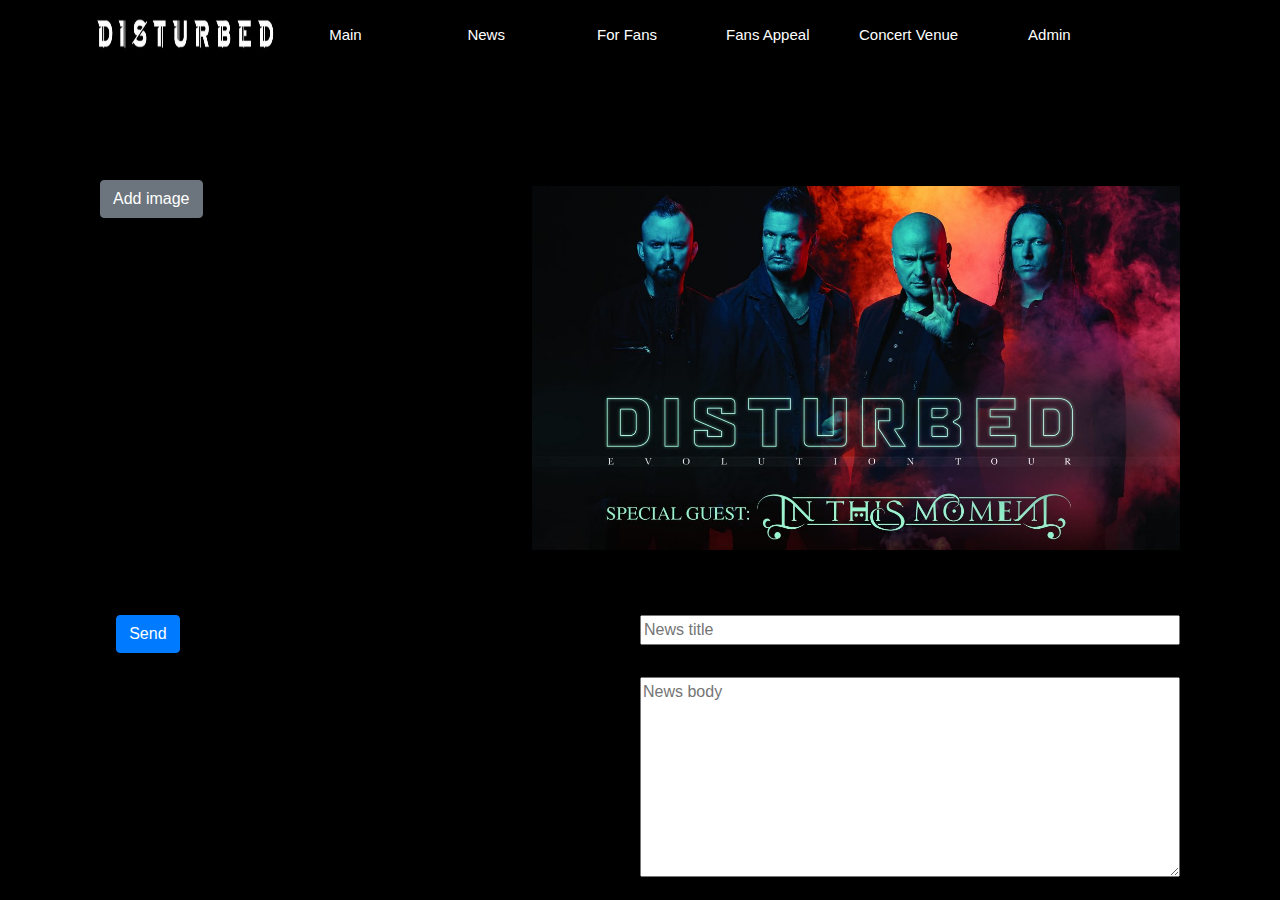
<file: htmls/admin.html>
<!DOCTYPE html>
<html lang="en">
<head>
    <meta charset="UTF-8">
    <title>Admin</title>
    <script src="https://code.jquery.com/jquery-3.4.1.js"
            integrity="sha256-WpOohJOqMqqyKL9FccASB9O0KwACQJpFTUBLTYOVvVU=" crossorigin="anonymous"></script>
    <link rel="stylesheet" href="https://stackpath.bootstrapcdn.com/bootstrap/4.3.1/css/bootstrap.min.css"
          integrity="sha384-ggOyR0iXCbMQv3Xipma34MD+dH/1fQ784/j6cY/iJTQUOhcWr7x9JvoRxT2MZw1T" crossorigin="anonymous">
    <script src="https://stackpath.bootstrapcdn.com/bootstrap/4.3.1/js/bootstrap.min.js"
            integrity="sha384-JjSmVgyd0p3pXB1rRibZUAYoIIy6OrQ6VrjIEaFf/nJGzIxFDsf4x0xIM+B07jRM"
            crossorigin="anonymous"></script>
    <link rel="stylesheet" href="../stylesheets/common.css">
    <link rel="stylesheet" href="../stylesheets/admin.css">
</head>
<nav class="navbar navbar-expand-md navbar-dark navStyle">
    <button  class="navbar-toggler" data-toggle="collapse" data-target="#collapse-target">
        <span class="navbar-toggler-icon"></span>
    </button>
    <div class="collapse navbar-collapse" id="collapse-target">
        <ul id=menu class="navbar-nav">
            <li class="nav-item menu-item" style="width: 180px"><img id="logo" src="../images/logo.png" alt="Disturbed"></li>
            <li class=" nav-item menu-item">
                <BUTTON class="menu-button"><a class="navLink" href="index.html">Main</a></BUTTON>
            </li>
            <li class="nav-item menu-item">
                <button class="menu-button"><a class="navLink" href="news.html">News</a></button>
            </li>
            <li class=" nav-item menu-item" id=ForFans>
                <button class="menu-button">For Fans</button>
                <ul id=hoverList>
                    <li class="hoverListItem">
                        <BUTTON class="menu-button">Fan club</BUTTON>
                    </li>
                    <li class="hoverListItem">
                        <button class="menu-button"><a class="navLink" href="schedule.html">Tour Schedule</a></button>
                    </li>
                    <li class="hoverListItem">
                        <button class="menu-button">Lyrics</button>
                    </li>
                </ul>
            </li>
            <li class="nav-item menu-item">
                <button class="menu-button"><a class="navLink" href="fans-appeal.html">Fans Appeal</a></button>
            </li>
            <li class="nav-item menu-item">
                <button class="menu-button"><a class="navLink" href="concerts.html">Concert Venue</a></button>
            </li>
            <li class="nav-item menu-item">
                <button class="menu-button"><a class="navLink" href="admin.html">Admin</a></button>
            </li>
        </ul>
    </div>
</nav>
<body class="container container-fluid">

<article class="container container-fluid news-article" style="margin-top: -50px">
<button id = "button-add-image" class="btn btn-secondary button">Add image</button>
<img alt="Зображення новини" src="../images/Disturbed2-e1553478807318.jpg" id="image-to-post">
</article>

<article class="container container-fluid news-article">
    <button id="button-send" class="btn btn-primary button">Send</button>
    <form>
        <input placeholder="News title" id="title">
    </form>
    <form>
        <textarea placeholder="News body" id="body"></textarea>
    </form>
</article>
</body>
</html>
</file>
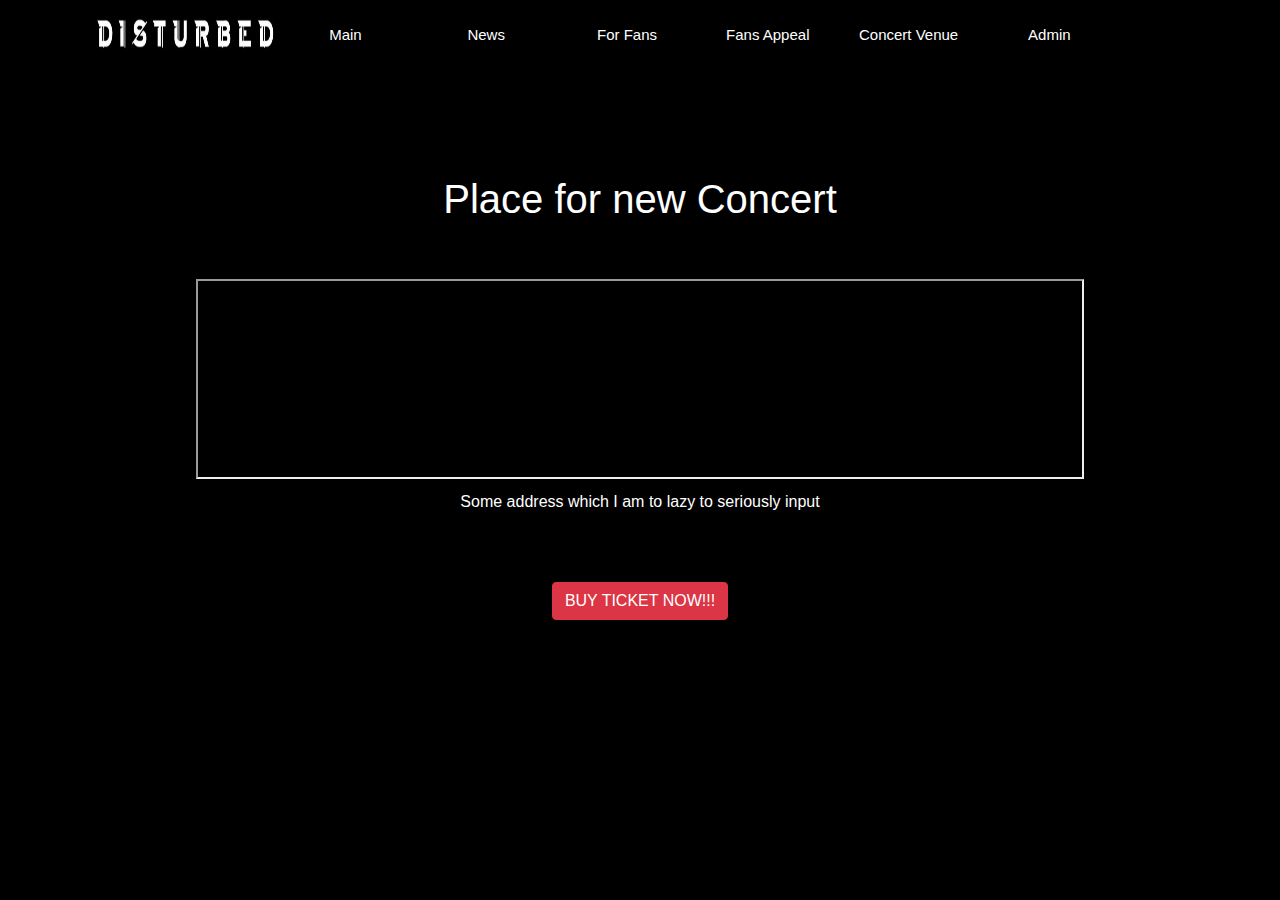
<file: htmls/concerts.html>
<!DOCTYPE html>
<html lang="en">
<head>
    <meta charset="UTF-8">
    <title>Concert Venue</title>
    <script src="https://code.jquery.com/jquery-3.4.1.js"
            integrity="sha256-WpOohJOqMqqyKL9FccASB9O0KwACQJpFTUBLTYOVvVU=" crossorigin="anonymous"></script>
    <link rel="stylesheet" href="https://stackpath.bootstrapcdn.com/bootstrap/4.3.1/css/bootstrap.min.css"
          integrity="sha384-ggOyR0iXCbMQv3Xipma34MD+dH/1fQ784/j6cY/iJTQUOhcWr7x9JvoRxT2MZw1T" crossorigin="anonymous">
    <script src="https://stackpath.bootstrapcdn.com/bootstrap/4.3.1/js/bootstrap.min.js"
            integrity="sha384-JjSmVgyd0p3pXB1rRibZUAYoIIy6OrQ6VrjIEaFf/nJGzIxFDsf4x0xIM+B07jRM"
            crossorigin="anonymous"></script>
    <link rel="stylesheet" href="../stylesheets/common.css">
    <link rel="stylesheet" href="../stylesheets/concerts.css">
</head>
<nav class="navbar navbar-expand-md navbar-dark navStyle">
    <button  class="navbar-toggler" data-toggle="collapse" data-target="#collapse-target">
        <span class="navbar-toggler-icon"></span>
    </button>
    <div class="collapse navbar-collapse" id="collapse-target">
        <ul id=menu class="navbar-nav">
            <li class="nav-item menu-item" style="width: 180px"><img id="logo" src="../images/logo.png" alt="Disturbed"></li>
            <li class=" nav-item menu-item">
                <BUTTON class="menu-button"><a class="navLink" href="index.html">Main</a></BUTTON>
            </li>
            <li class="nav-item menu-item">
                <button class="menu-button"><a class="navLink" href="news.html">News</a></button>
            </li>
            <li class=" nav-item menu-item" id=ForFans>
                <button class="menu-button">For Fans</button>
                <ul id=hoverList>
                    <li class="hoverListItem">
                        <BUTTON class="menu-button">Fan club</BUTTON>
                    </li>
                    <li class="hoverListItem">
                        <button class="menu-button"><a class="navLink" href="schedule.html">Tour Schedule</a></button>
                    </li>
                    <li class="hoverListItem">
                        <button class="menu-button">Lyrics</button>
                    </li>
                </ul>
            </li>
            <li class="nav-item menu-item">
                <button class="menu-button"><a class="navLink" href="fans-appeal.html">Fans Appeal</a></button>
            </li>
            <li class="nav-item menu-item">
                <button class="menu-button"><a class="navLink" href="concerts.html">Concert Venue</a></button>
            </li>
            <li class="nav-item menu-item">
                <button class="menu-button"><a class="navLink" href="admin.html">Admin</a></button>
            </li>
        </ul>
    </div>
</nav>

<body class="container container-fluid">
<h1>Place for new Concert</h1>
<br/>
<br/>

<iframe id="map" src="https://www.openstreetmap.org/export/embed.html?bbox=-0.004017949104309083%2C51.47612752641776%2C0.00030577182769775396%2C51.478569861898606&layer=mapnik"></iframe>
<br/>
<p class="p-1">Some address which I am to lazy to seriously input</p>

<br/>
<br/>

<button class="btn btn-danger"> BUY TICKET NOW!!!</button>

</body>
</html>
</file>
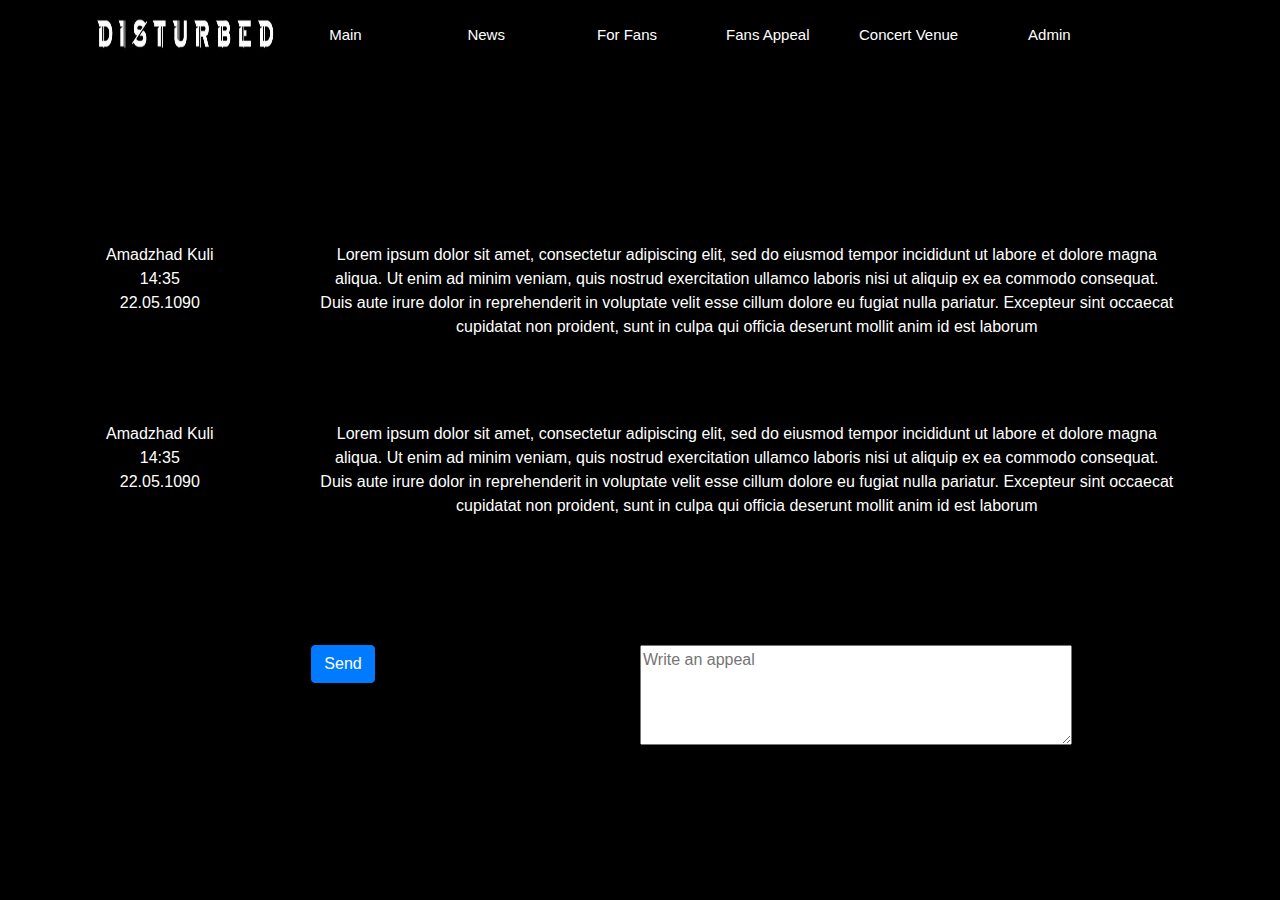
<file: htmls/fans-appeal.html>
<!DOCTYPE html>
<html lang="en">
<head>
    <meta charset="UTF-8">
    <title>Fans Appeal</title>
    <script src="https://code.jquery.com/jquery-3.4.1.js"
            integrity="sha256-WpOohJOqMqqyKL9FccASB9O0KwACQJpFTUBLTYOVvVU=" crossorigin="anonymous"></script>
    <link rel="stylesheet" href="https://stackpath.bootstrapcdn.com/bootstrap/4.3.1/css/bootstrap.min.css"
          integrity="sha384-ggOyR0iXCbMQv3Xipma34MD+dH/1fQ784/j6cY/iJTQUOhcWr7x9JvoRxT2MZw1T" crossorigin="anonymous">
    <script src="https://stackpath.bootstrapcdn.com/bootstrap/4.3.1/js/bootstrap.min.js"
            integrity="sha384-JjSmVgyd0p3pXB1rRibZUAYoIIy6OrQ6VrjIEaFf/nJGzIxFDsf4x0xIM+B07jRM"
            crossorigin="anonymous"></script>
    <link rel="stylesheet" href="../stylesheets/common.css">
    <link rel="stylesheet" href="../stylesheets/fans-appeal.css">
</head>
<nav class="navbar navbar-expand-md navbar-dark navStyle">
    <button  class="navbar-toggler" data-toggle="collapse" data-target="#collapse-target">
        <span class="navbar-toggler-icon"></span>
    </button>
    <div class="collapse navbar-collapse" id="collapse-target">
        <ul id=menu class="navbar-nav">
            <li class="nav-item menu-item" style="width: 180px"><img id="logo" src="../images/logo.png" alt="Disturbed"></li>
            <li class=" nav-item menu-item">
                <BUTTON class="menu-button"><a class="navLink" href="index.html">Main</a></BUTTON>
            </li>
            <li class="nav-item menu-item">
                <button class="menu-button"><a class="navLink" href="news.html">News</a></button>
            </li>
            <li class=" nav-item menu-item" id=ForFans>
                <button class="menu-button">For Fans</button>
                <ul id=hoverList>
                    <li class="hoverListItem">
                        <BUTTON class="menu-button">Fan club</BUTTON>
                    </li>
                    <li class="hoverListItem">
                        <button class="menu-button"><a class="navLink" href="schedule.html">Tour Schedule</a></button>
                    </li>
                    <li class="hoverListItem">
                        <button class="menu-button">Lyrics</button>
                    </li>
                </ul>
            </li>
            <li class="nav-item menu-item">
                <button class="menu-button"><a class="navLink" href="fans-appeal.html">Fans Appeal</a></button>
            </li>
            <li class="nav-item menu-item">
                <button class="menu-button"><a class="navLink" href="concerts.html">Concert Venue</a></button>
            </li>
            <li class="nav-item menu-item">
                <button class="menu-button"><a class="navLink" href="admin.html">Admin</a></button>
            </li>
        </ul>
    </div>
</nav>

<body class="container container-fluid">
<ul class="list-group">
    <li class="list-group-item">
        <article class="fan-name">Amadzhad Kuli <br/> 14:35 <br/>22.05.1090</article>
        <article class="appeal-body">Lorem ipsum dolor sit amet, consectetur adipiscing elit, sed do eiusmod
            tempor incididunt ut labore et dolore magna aliqua. Ut enim ad minim veniam,
            quis nostrud exercitation ullamco laboris nisi ut aliquip ex ea commodo consequat.
            Duis aute irure dolor in reprehenderit in voluptate velit esse cillum dolore eu
            fugiat nulla pariatur. Excepteur sint occaecat cupidatat non proident, sunt in
            culpa qui officia deserunt mollit anim id est laborum</article>
    </li>
    <li class="list-group-item">
        <article class="fan-name">Amadzhad Kuli <br/> 14:35 <br/>22.05.1090</article>
        <article class="appeal-body">Lorem ipsum dolor sit amet, consectetur adipiscing elit, sed do eiusmod
            tempor incididunt ut labore et dolore magna aliqua. Ut enim ad minim veniam,
            quis nostrud exercitation ullamco laboris nisi ut aliquip ex ea commodo consequat.
            Duis aute irure dolor in reprehenderit in voluptate velit esse cillum dolore eu
            fugiat nulla pariatur. Excepteur sint occaecat cupidatat non proident, sunt in
            culpa qui officia deserunt mollit anim id est laborum</article>
    </li>

</ul>
<form class="container container-fluid">
    <button id="button-send" class="btn btn-primary">Send</button>
    <textarea id="appeal-body" placeholder="Write an appeal"></textarea>
</form>

</body>
</html>
</file>
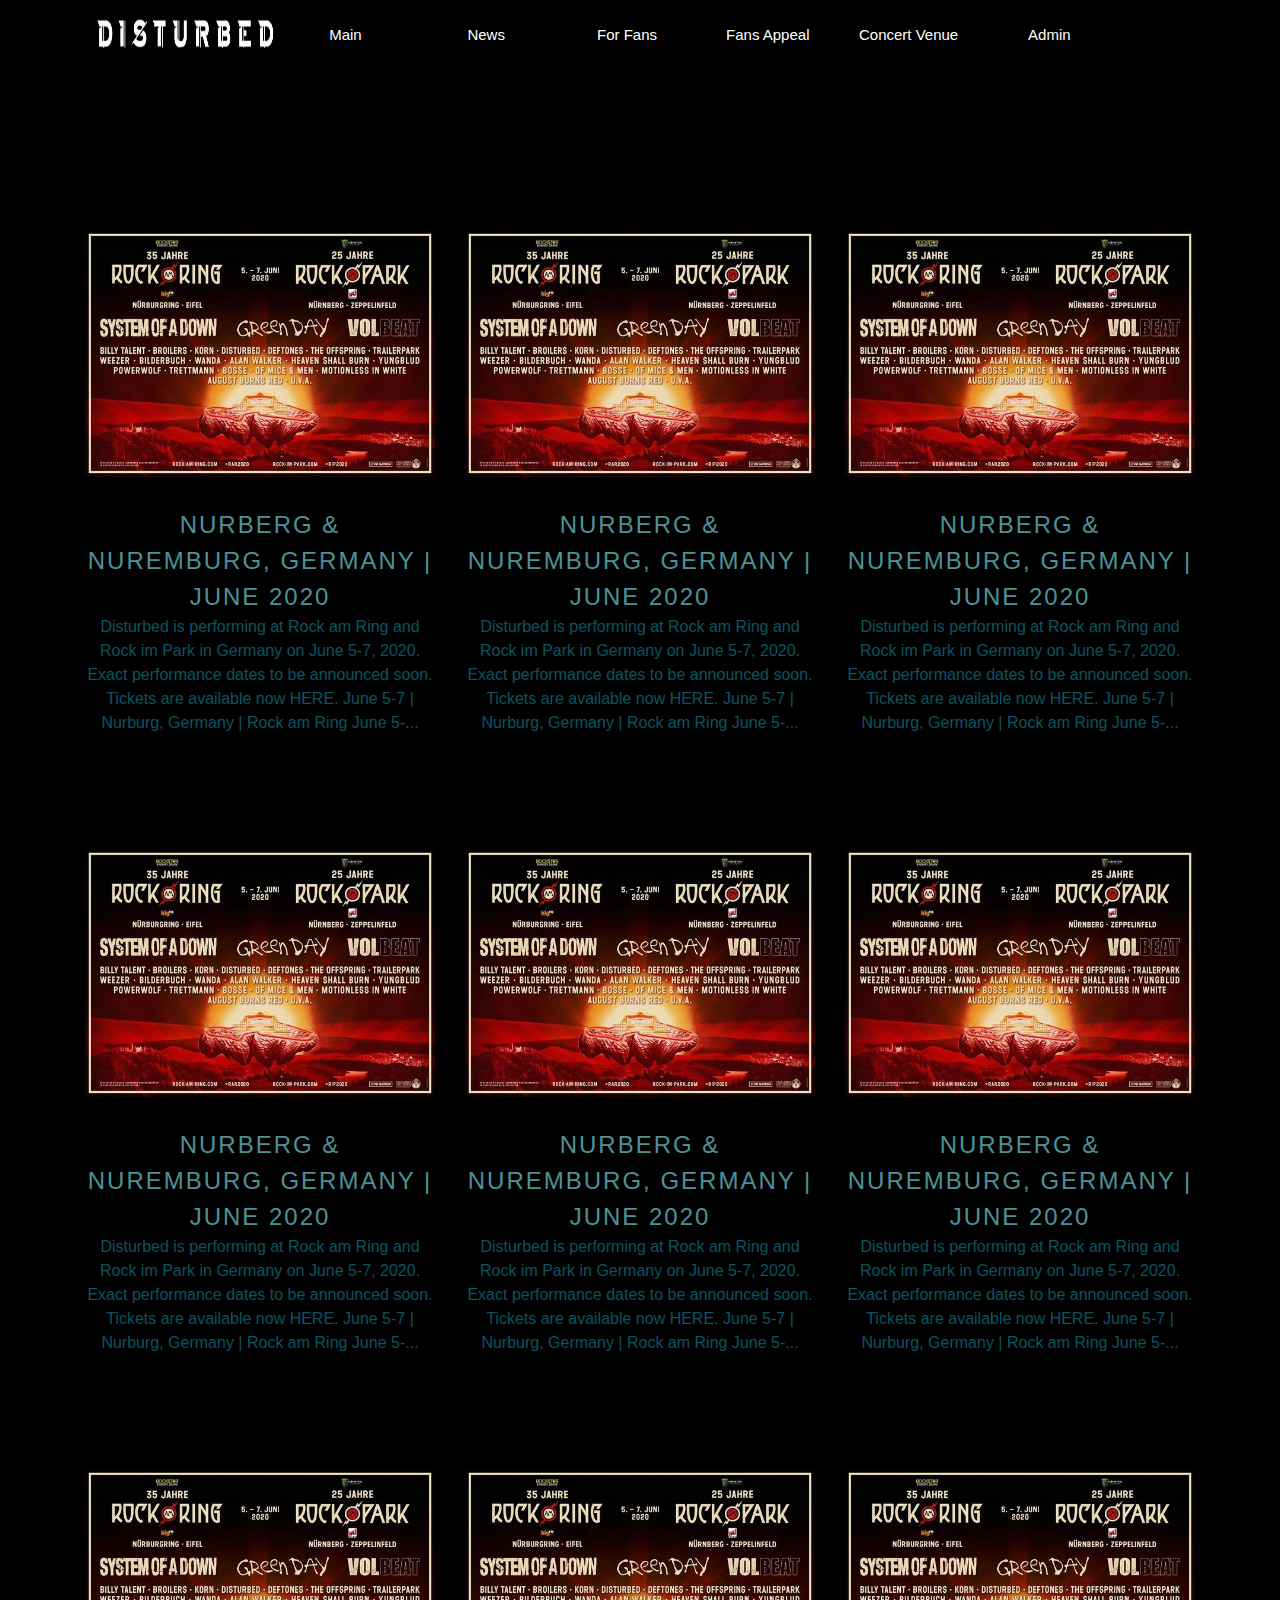
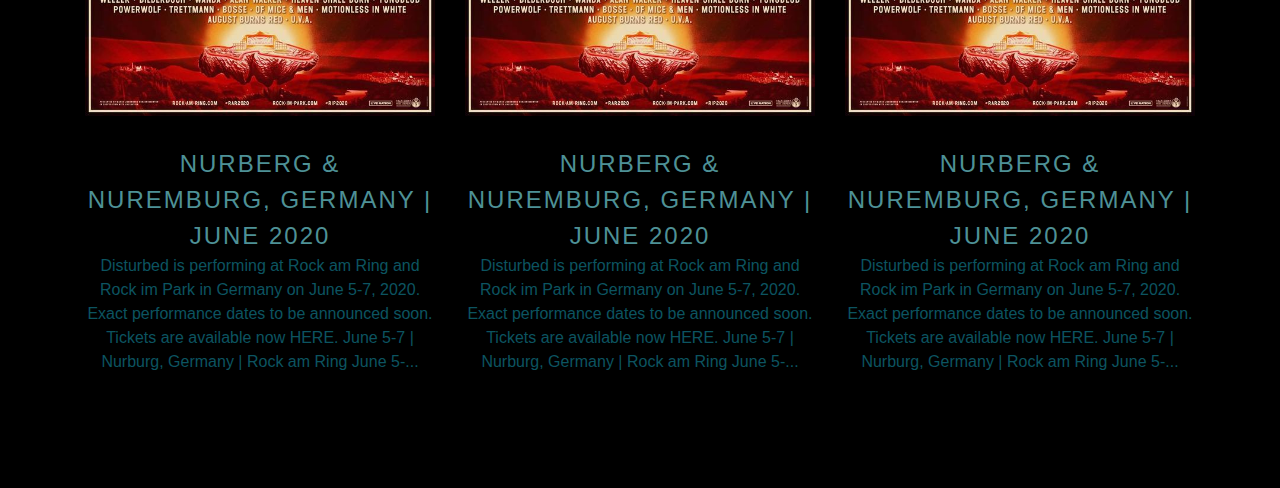
<file: htmls/news.html>
<!DOCTYPE html>
<html lang="en">

<head>
    <meta charset="UTF-8">
    <title>News</title>
    <script src="https://code.jquery.com/jquery-3.4.1.js"
            integrity="sha256-WpOohJOqMqqyKL9FccASB9O0KwACQJpFTUBLTYOVvVU=" crossorigin="anonymous"></script>
    <link rel="stylesheet" href="https://stackpath.bootstrapcdn.com/bootstrap/4.3.1/css/bootstrap.min.css"
          integrity="sha384-ggOyR0iXCbMQv3Xipma34MD+dH/1fQ784/j6cY/iJTQUOhcWr7x9JvoRxT2MZw1T" crossorigin="anonymous">
    <script src="https://stackpath.bootstrapcdn.com/bootstrap/4.3.1/js/bootstrap.min.js"
            integrity="sha384-JjSmVgyd0p3pXB1rRibZUAYoIIy6OrQ6VrjIEaFf/nJGzIxFDsf4x0xIM+B07jRM"
            crossorigin="anonymous"></script>
    <link rel="stylesheet" href="../stylesheets/common.css">
    <link rel="stylesheet" href="../stylesheets/news_css.css">
</head>

<nav class="navbar navbar-expand-md navbar-dark navStyle">
    <button  class="navbar-toggler" data-toggle="collapse" data-target="#collapse-target">
        <span class="navbar-toggler-icon"></span>
    </button>
    <div class="collapse navbar-collapse" id="collapse-target">
        <ul id=menu class="navbar-nav">
            <li class="nav-item menu-item" style="width: 180px"><img id="logo" src="../images/logo.png" alt="Disturbed"></li>
            <li class=" nav-item menu-item">
                <BUTTON class="menu-button"><a class="navLink" href="index.html">Main</a></BUTTON>
            </li>
            <li class="nav-item menu-item">
                <button class="menu-button"><a class="navLink" href="news.html">News</a></button>
            </li>
            <li class=" nav-item menu-item" id=ForFans>
                <button class="menu-button">For Fans</button>
                <ul id=hoverList>
                    <li class="hoverListItem">
                        <BUTTON class="menu-button">Fan club</BUTTON>
                    </li>
                    <li class="hoverListItem">
                        <button class="menu-button"><a class="navLink" href="schedule.html">Tour Schedule</a></button>
                    </li>
                    <li class="hoverListItem">
                        <button class="menu-button">Lyrics</button>
                    </li>
                </ul>
            </li>
            <li class="nav-item menu-item">
                <button class="menu-button"><a class="navLink" href="fans-appeal.html">Fans Appeal</a></button>
            </li>
            <li class="nav-item menu-item">
                <button class="menu-button"><a class="navLink" href="concerts.html">Concert Venue</a></button>
            </li>
            <li class="nav-item menu-item">
                <button class="menu-button"><a class="navLink" href="admin.html">Admin</a></button>
            </li>
        </ul>
    </div>
</nav>


<body class="container container-fluid">
    <table>
        <tbody class="container container-fluid">
        <tr class="row">
            <td class="col-lg-4 col-md-6 col-sm-12">
                <img class="table-img" src="../images/news1.jpg" alt="tour picture">
                <a href="" class="text-container news-title">NURBERG & NUREMBURG, GERMANY | JUNE 2020</a>
                <p class="text-container">Disturbed is performing at Rock am Ring and Rock im Park
                    in Germany on June 5-7, 2020. Exact performance dates
                    to be announced soon. Tickets are available now HERE.
                    June 5-7 | Nurburg, Germany | Rock am Ring June 5-...</p>

            </td>

            <td class="col-lg-4 col-md-6 col-sm-12">
                <img class="table-img" src="../images/news1.jpg" alt="tour picture">
                <a href="" class="text-container news-title">NURBERG & NUREMBURG, GERMANY | JUNE 2020</a>
                <p class="text-container">Disturbed is performing at Rock am Ring and Rock im Park
                    in Germany on June 5-7, 2020. Exact performance dates
                    to be announced soon. Tickets are available now HERE.
                    June 5-7 | Nurburg, Germany | Rock am Ring June 5-...</p>

            </td>

            <td class="col-lg-4 col-md-6 col-sm-12">
                <img class="table-img" src="../images/news1.jpg" alt="tour picture">
                <a href="" class="text-container news-title">NURBERG & NUREMBURG, GERMANY | JUNE 2020</a>
                <p class="text-container">Disturbed is performing at Rock am Ring and Rock im Park
                    in Germany on June 5-7, 2020. Exact performance dates
                    to be announced soon. Tickets are available now HERE.
                    June 5-7 | Nurburg, Germany | Rock am Ring June 5-...</p>

            </td>
        </tr>
        <tr class="row">
            <td class="col-lg-4 col-md-6 col-sm-12">
                <img class="table-img" src="../images/news1.jpg" alt="tour picture">
                <a href="" class="text-container news-title">NURBERG & NUREMBURG, GERMANY | JUNE 2020</a>
                <p class="text-container">Disturbed is performing at Rock am Ring and Rock im Park
                    in Germany on June 5-7, 2020. Exact performance dates
                    to be announced soon. Tickets are available now HERE.
                    June 5-7 | Nurburg, Germany | Rock am Ring June 5-...</p>

            </td>

            <td class="col-lg-4 col-md-6 col-sm-12">
                <img class="table-img" src="../images/news1.jpg" alt="tour picture">
                <a href="" class="text-container news-title">NURBERG & NUREMBURG, GERMANY | JUNE 2020</a>
                <p class="text-container">Disturbed is performing at Rock am Ring and Rock im Park
                    in Germany on June 5-7, 2020. Exact performance dates
                    to be announced soon. Tickets are available now HERE.
                    June 5-7 | Nurburg, Germany | Rock am Ring June 5-...</p>

            </td>

            <td class="col-lg-4 col-md-6 col-sm-12">
                <img class="table-img" src="../images/news1.jpg" alt="tour picture">
                <a href="" class="text-container news-title">NURBERG & NUREMBURG, GERMANY | JUNE 2020</a>
                <p class="text-container">Disturbed is performing at Rock am Ring and Rock im Park
                    in Germany on June 5-7, 2020. Exact performance dates
                    to be announced soon. Tickets are available now HERE.
                    June 5-7 | Nurburg, Germany | Rock am Ring June 5-...</p>

            </td>
        </tr>

        <tr class="row">
            <td class="col-lg-4 col-md-6 col-sm-12">
                <img class="table-img" src="../images/news1.jpg" alt="tour picture">
                <a href="" class="text-container news-title">NURBERG & NUREMBURG, GERMANY | JUNE 2020</a>
                <p class="text-container">Disturbed is performing at Rock am Ring and Rock im Park
                    in Germany on June 5-7, 2020. Exact performance dates
                    to be announced soon. Tickets are available now HERE.
                    June 5-7 | Nurburg, Germany | Rock am Ring June 5-...</p>

            </td>

            <td class="col-lg-4 col-md-6 col-sm-12">
                <img class="table-img" src="../images/news1.jpg" alt="tour picture">
                <a href="" class="text-container news-title">NURBERG & NUREMBURG, GERMANY | JUNE 2020</a>
                <p class="text-container">Disturbed is performing at Rock am Ring and Rock im Park
                    in Germany on June 5-7, 2020. Exact performance dates
                    to be announced soon. Tickets are available now HERE.
                    June 5-7 | Nurburg, Germany | Rock am Ring June 5-...</p>

            </td>

            <td class="col-lg-4 col-md-6 col-sm-12">
                <img class="table-img" src="../images/news1.jpg" alt="tour picture">
                <a href="" class="text-container news-title">NURBERG & NUREMBURG, GERMANY | JUNE 2020</a>
                <p class="text-container">Disturbed is performing at Rock am Ring and Rock im Park
                    in Germany on June 5-7, 2020. Exact performance dates
                    to be announced soon. Tickets are available now HERE.
                    June 5-7 | Nurburg, Germany | Rock am Ring June 5-...</p>

            </td>
        </tr>
        </tbody>
    </table>
</body>

</html>
</file>
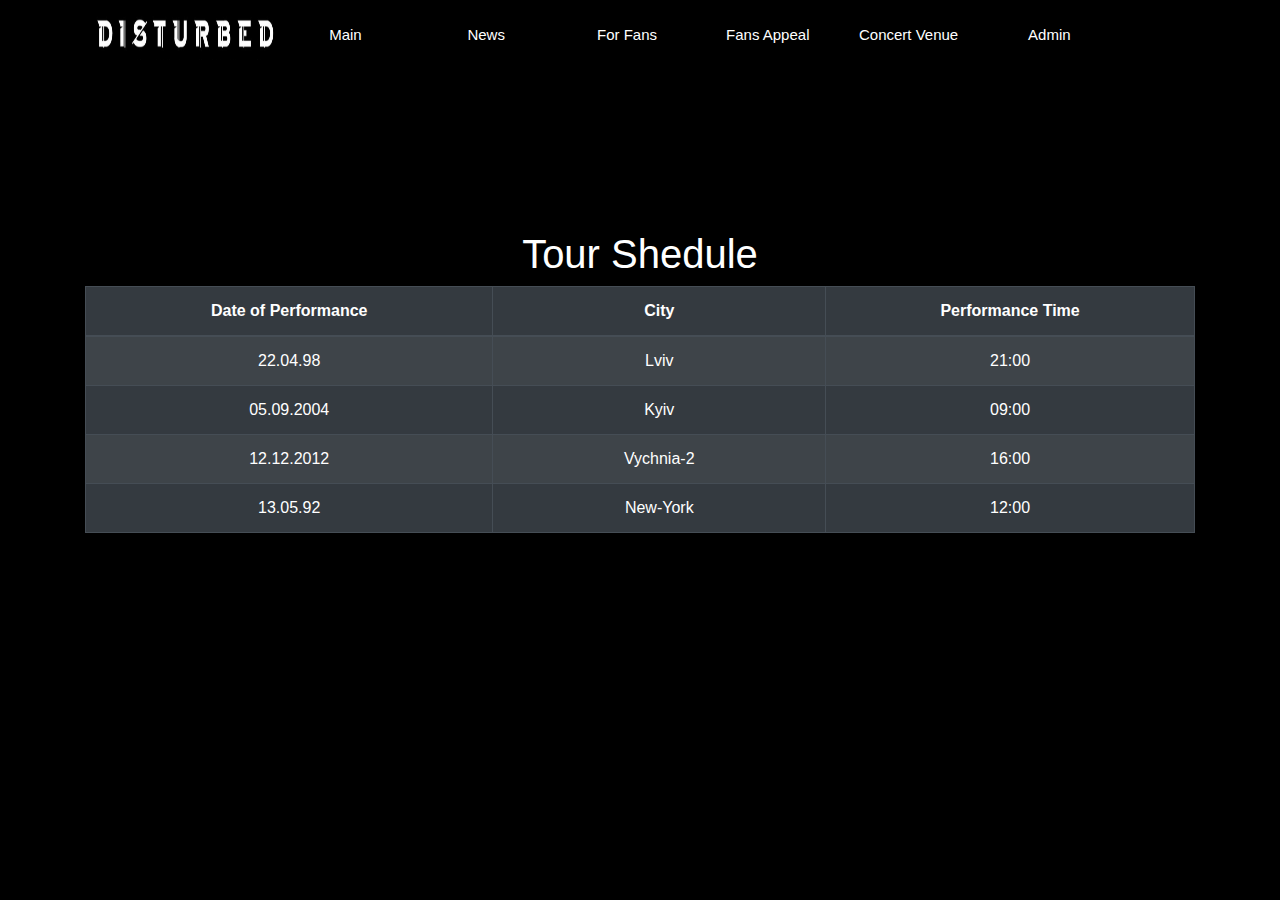
<file: htmls/schedule.html>
<!DOCTYPE html>
<html lang="en">
<head>
    <meta charset="UTF-8">
    <title>Tour Shedule</title>
    <script src="https://code.jquery.com/jquery-3.4.1.js"
            integrity="sha256-WpOohJOqMqqyKL9FccASB9O0KwACQJpFTUBLTYOVvVU=" crossorigin="anonymous"></script>
    <link rel="stylesheet" href="https://stackpath.bootstrapcdn.com/bootstrap/4.3.1/css/bootstrap.min.css"
          integrity="sha384-ggOyR0iXCbMQv3Xipma34MD+dH/1fQ784/j6cY/iJTQUOhcWr7x9JvoRxT2MZw1T" crossorigin="anonymous">
    <script src="https://stackpath.bootstrapcdn.com/bootstrap/4.3.1/js/bootstrap.min.js"
            integrity="sha384-JjSmVgyd0p3pXB1rRibZUAYoIIy6OrQ6VrjIEaFf/nJGzIxFDsf4x0xIM+B07jRM"
            crossorigin="anonymous"></script>
    <link rel="stylesheet" href="../stylesheets/common.css">
    <link rel="stylesheet" href="../stylesheets/schedule.css">
</head>

<nav class="navbar navbar-expand-md navbar-dark navStyle">
    <button  class="navbar-toggler" data-toggle="collapse" data-target="#collapse-target">
        <span class="navbar-toggler-icon"></span>
    </button>
    <div class="collapse navbar-collapse" id="collapse-target">
        <ul id=menu class="navbar-nav">
            <li class="nav-item menu-item" style="width: 180px"><img id="logo" src="../images/logo.png" alt="Disturbed"></li>
            <li class=" nav-item menu-item">
                <BUTTON class="menu-button"><a class="navLink" href="index.html">Main</a></BUTTON>
            </li>
            <li class="nav-item menu-item">
                <button class="menu-button"><a class="navLink" href="news.html">News</a></button>
            </li>
            <li class=" nav-item menu-item" id=ForFans>
                <button class="menu-button">For Fans</button>
                <ul id=hoverList>
                    <li class="hoverListItem">
                        <BUTTON class="menu-button">Fan club</BUTTON>
                    </li>
                    <li class="hoverListItem">
                        <button class="menu-button"><a class="navLink" href="schedule.html">Tour Schedule</a></button>
                    </li>
                    <li class="hoverListItem">
                        <button class="menu-button">Lyrics</button>
                    </li>
                </ul>
            </li>
            <li class="nav-item menu-item">
                <button class="menu-button"><a class="navLink" href="fans-appeal.html">Fans Appeal</a></button>
            </li>
            <li class="nav-item menu-item">
                <button class="menu-button"><a class="navLink" href="concerts.html">Concert Venue</a></button>
            </li>
            <li class="nav-item menu-item">
                <button class="menu-button"><a class="navLink" href="admin.html">Admin</a></button>
            </li>
        </ul>
    </div>
</nav>

<body class="container container-fluid">
<h1> Tour Shedule</h1>
<table class="table table-bordered table-striped table-dark table-lg">
    <thead>
        <tr>
            <th scope="col">Date of Performance</th>
            <th scope="col" style="width: 30%">City</th>
            <th scope="col">Performance Time</th>
        </tr>
    </thead>

    <tbody>
        <tr>
            <td>22.04.98</td>
            <td>Lviv</td>
            <td>21:00</td>
        </tr>

        <tr>
            <td>05.09.2004</td>
            <td>Kyiv</td>
            <td>09:00</td>
        </tr>

        <tr>
            <td>12.12.2012</td>
            <td>Vychnia-2</td>
            <td>16:00</td>
        </tr>

        <tr>
            <td>13.05.92</td>
            <td>New-York</td>
            <td>12:00</td>
        </tr>
    </tbody>
</table>
</body>
</html>
</file>
<file: stylesheets/common.css>
body {
    position: relative;
    text-align: center;
    background: black;
    color: white;
}

#ForFans:hover #hoverList{
    z-index: 1000000;
    display: block;
    position: absolute;
    animation-name: appear;
    animation-duration: 2s;
}
#menu {
    padding:10px;
    list-style: none;
    overflow: hidden;
}
nav.navStyle {
    width: 100%;
    padding: 0 0 10rem 0;
}

.navLink {
    text-decoration: none;
    color: white;
}

button.menu-button {
    padding: 10px 0 10px 0;
    border: black solid;
    height: 50px;
    font-size: 15px;
    width: 11vw;
    background: black;
    color: white;
}
button.menu-button:hover {
    background: #500000;
    animation-name: menu-item-anim;
    animation-duration: .5s;
}

li.menu-item {
    float: left;
}
#hoverList {
    padding: 0;
    margin: 0;
    list-style: none;
    display: none;
    position: relative;
}
#logo {
    size: letter;
    width: 180px;
    height: 50px;
    animation-name: appear;
    animation-duration: 2s;
}

@keyframes appear {
    from {opacity: 0}
    to {opacity: 100%}
}

@keyframes menu-item-anim {
    from {background-color: black;}
    to {background-color: #500000;}
}
@media screen and (max-width: 750px) {
    #ForFans:hover #hoverList {
        display: inline-block;
    }
}
</file>
<file: stylesheets/main.css>
h1 {
    margin-top: -25px;
    text-align: center;
    font-size: 4em;
    letter-spacing: 5px;
}
img.band {
    width: 80%;
    animation: news_load 2s;
}
p {
    text-align: center;
    font-size: 1.05em;
}
img.Album {
    align-self: center;
    width: 40%;
}
h4 {
   text-align: center;
    font-size: 2em;
}
nav {
    margin-left: 10%;
    width: 90%;
}

@keyframes news_load {
    from {transform:translateX(1000px)}
    to {transform: translateX(0)}
}
</file>
<file: stylesheets/admin.css>
#image-to-post {
    margin: -3% 0 0 40%;
    width: 60%;
}
body {
    text-align: center;
    left:0;
}
.button {
    float: left;
}
#button-send {
    margin-left: 1.5%;
}
#button-add-image {
    float: left!important;
}
form {
    text-align: right;
    margin: 6% 0 -3%;
}
nav {
    z-index: 0;
}
input {
    width: 50%;
    z-index: 1000;
}
#body {
    height: 200px;
    width: 50%;
}
</file>
<file: stylesheets/concerts.css>
body {
    text-align: center;
    left: 0;
}

iframe {
    width: 80%;
    height: 200px;
}

h1 {
    margin-top: -5% ;
}
</file>
<file: stylesheets/fans-appeal.css>
.fan-name {
    float: left;
    position: absolute;
}
.appeal-body {
    float: left;
    margin: 0 0 0 20%;
}
body {
    left: 0;
}
ul li {
    background: black !important;
}
#appeal-body {
    width: 40%;
    float: right;
    height: 100px;
    margin: 0 10%;
}
.list-group-item {
    height:20vh;
}
#button-send {
    float: bottom;
    margin-left: 5%;
}
form {
    margin: 5% auto;
}
@media (max-width: 755px) {
    .fan-name {
        position: relative;
    }
}
</file>
<file: stylesheets/news_css.css>
td {
    width: 100%;
    animation-name: news_load;
    animation-duration: 2s;
    margin: 0 0 10% 0;
    padding: 0;
}

body {
    text-align: center;
    left: 0;
}


img.table-img {
    width: 100%;
    margin-bottom: 30px;
}

.text-container {
    width: 100%;
    text-align: center;
    color: #0c5460;
    margin: 0 auto;
}
.news-title {
    width: 100%;
    font-size: 1.5em;
    letter-spacing: 2px;
    color: #4e9196;
    display: block;
    text-decoration: none;
    text-align: center;
    margin: 0 auto;
    padding: 0;
}

@keyframes news_load {
    from {transform:translateX(-1000px)}
    to {transform: translateX(0)}
}
</file>
<file: stylesheets/schedule.css>
body {
    text-align: center;
    left: 0;
}
tr {
    width: 33%;
}
</file>
